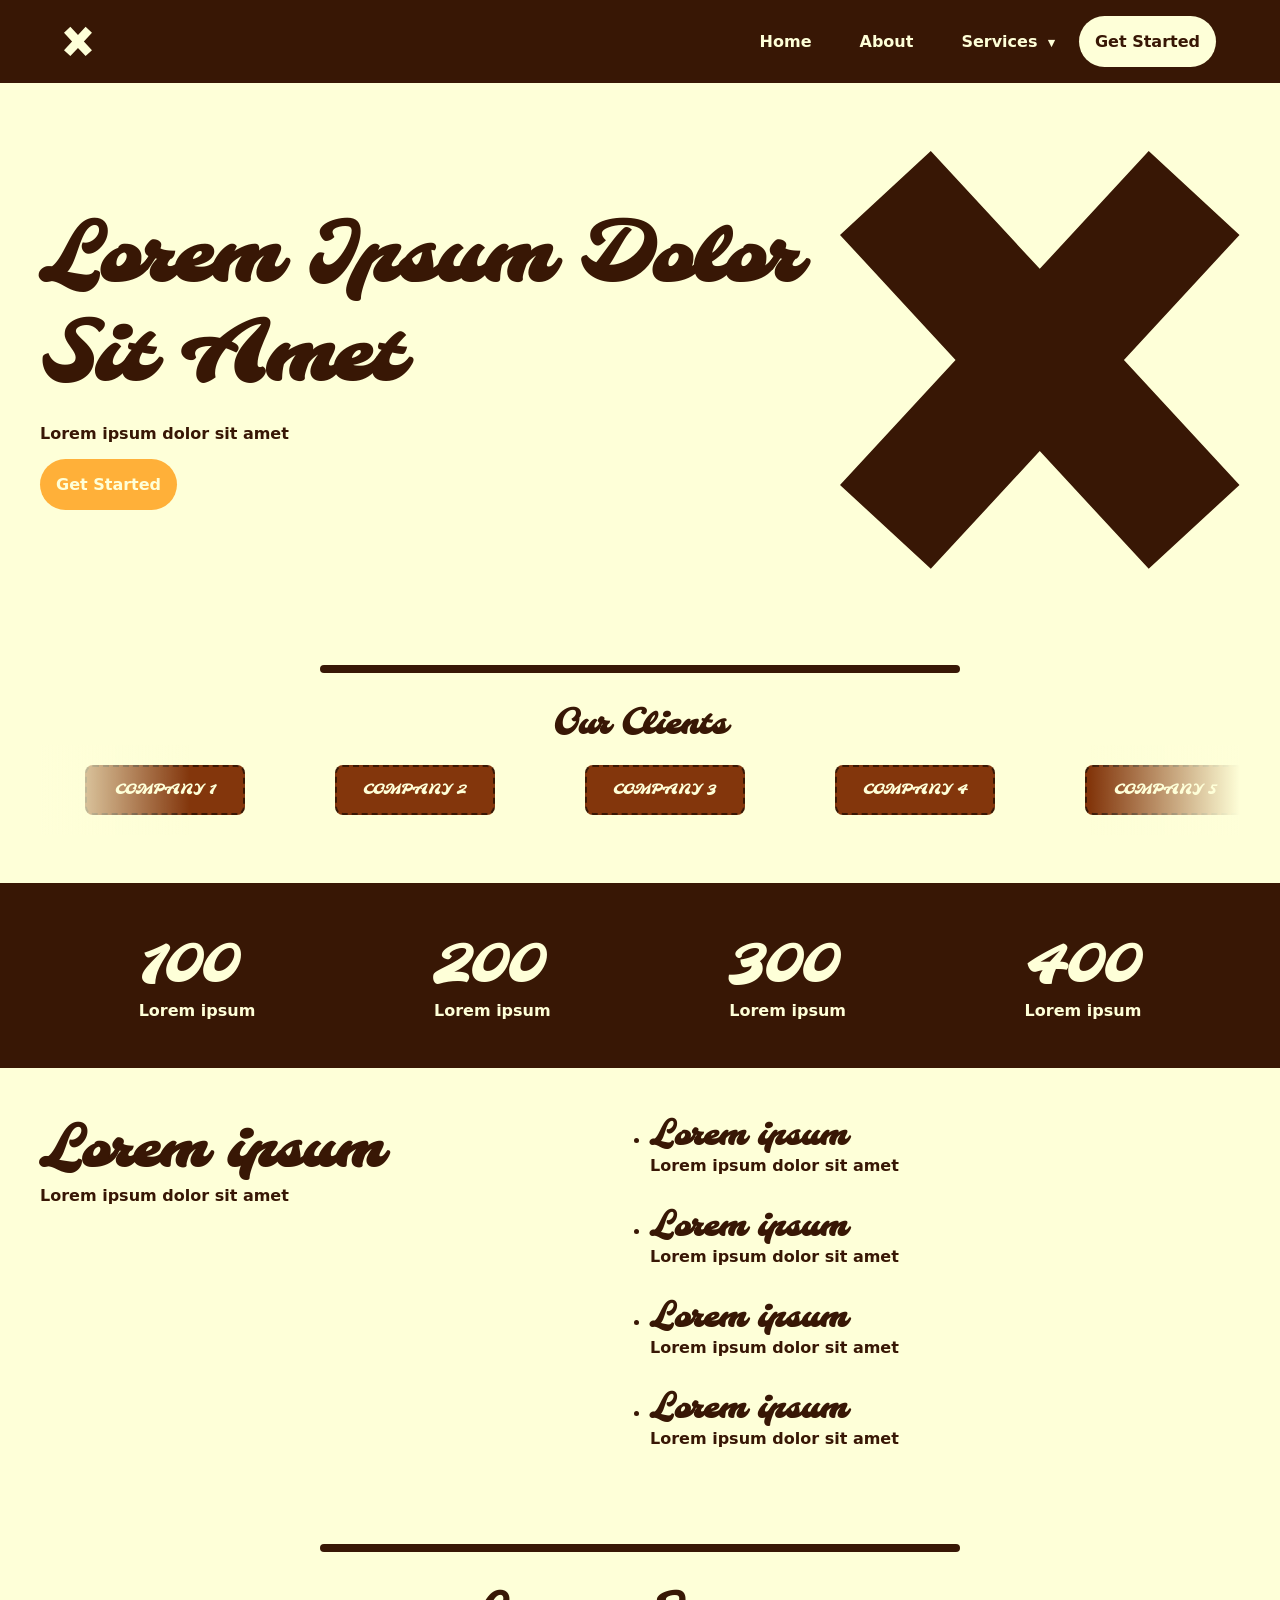
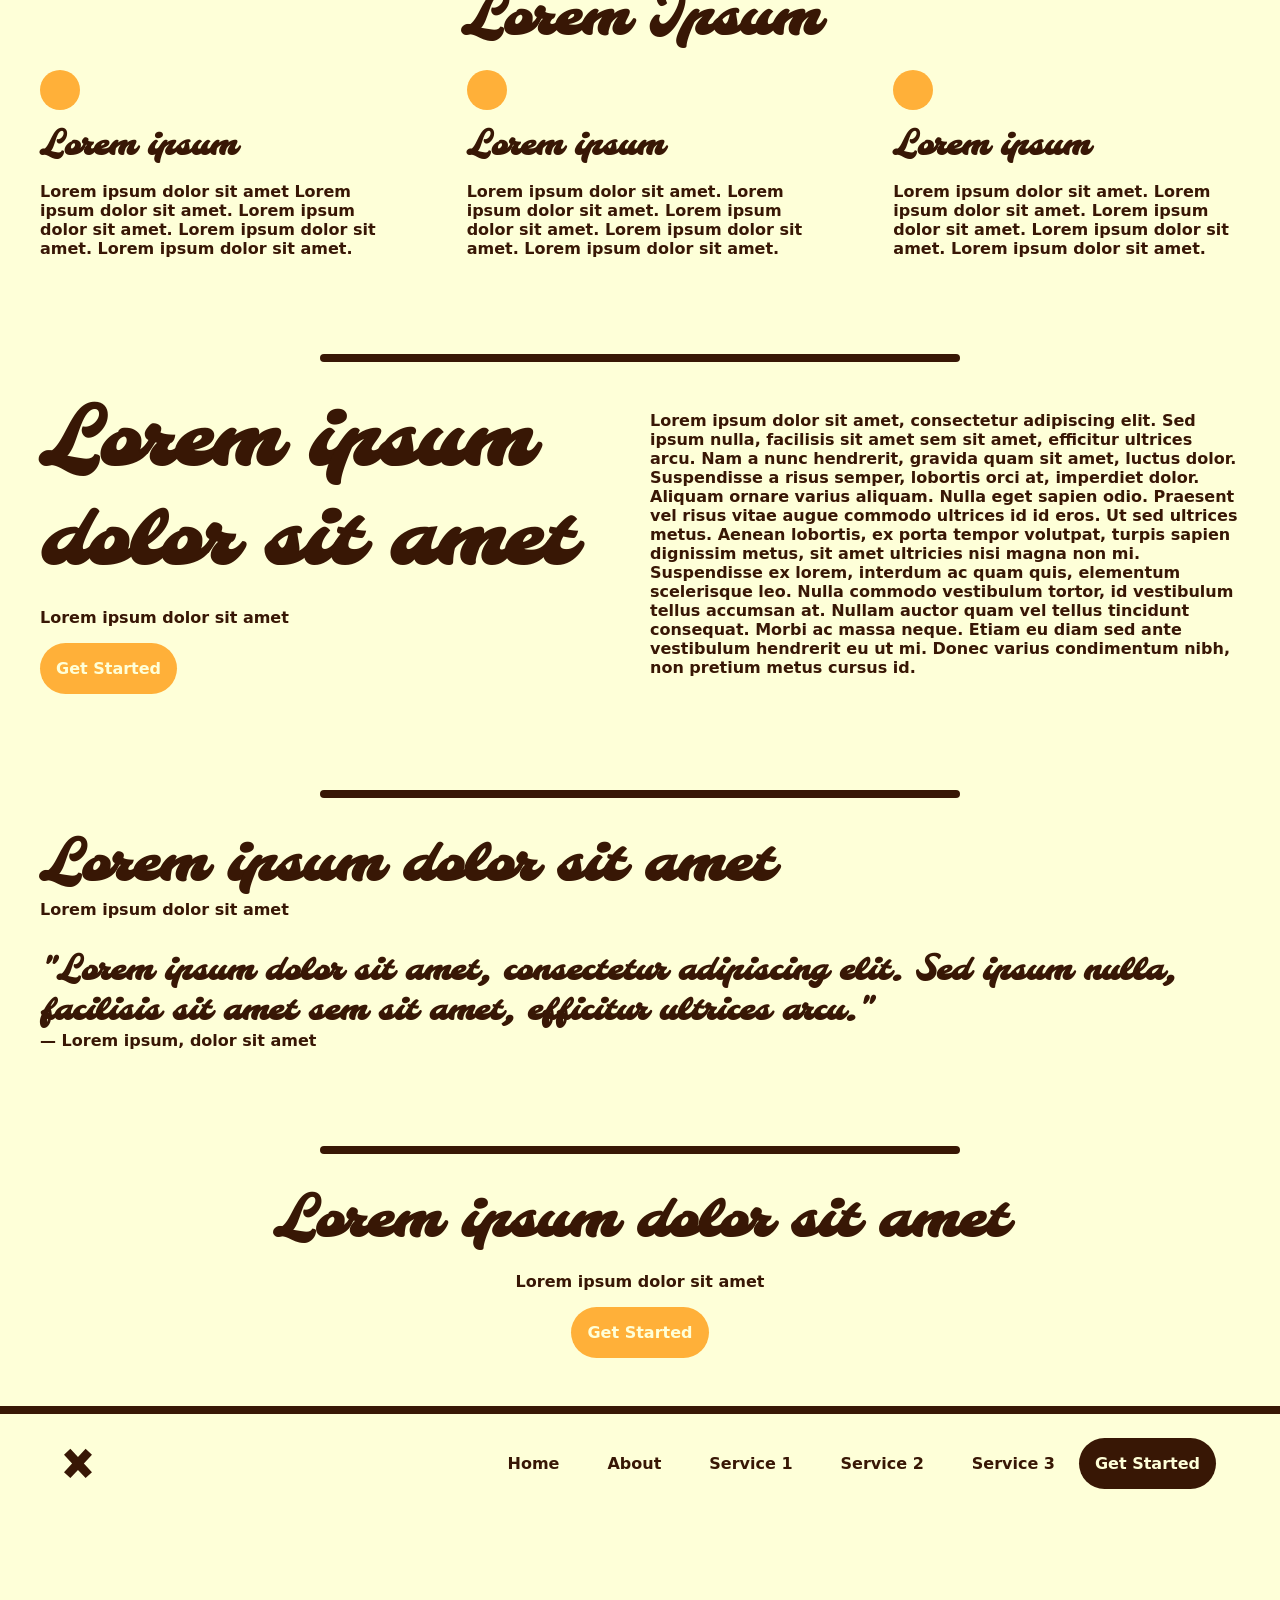
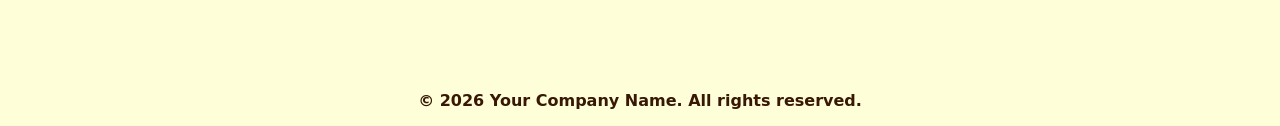
<file: index.html>
<!doctype html>
<html>
  <head>
    <meta charset="utf-8" />
    <meta http-equiv="X-UA-Compatible" content="IE=edge" />
    <title>Brand Template Page</title>
    <meta name="description" content="" />
    <meta name="viewport" content="width=device-width, initial-scale=1" />
    <link rel="stylesheet" href="./css/main.css" />
  </head>
  <body>
    <nav class="navbar">
  <div class="nav-content">
  
    <div class="logo">
      <a href="index.html">
      <svg width="28" height="auto" viewBox="0 0 537 561" fill="none" xmlns="http://www.w3.org/2000/svg" href="index.html">
        <path d="M536.332 112.685L381.198 280.495L536.328 448.302L414.434 560.986L268.166 402.765L121.898 560.986L0.00390625 448.302L155.133 280.495L0 112.685L121.894 0L268.166 158.226L414.438 0L536.332 112.685Z" fill="white"/>
      </svg></a>
    </div>

    <ul class="nav-links">
      
      <li><a href="#">Home</a></li>
      <li><a href="about.html">About</a></li>

      <li class="dropdown desktop-only">
        <a href="#" class="drop-btn">Services <span class="arrow">&#9662;</span></a>
        <ul class="dropdown-content">
          <li><a href="service1.html">Service 1</a></li>
              <li><a href="service2.html">Service 2</a></li>
              <li><a href="service3.html">Service 3</a></li>
            </ul>
          </li>
          <li class="mobile-only"><a href="service1.html">Service 1</a></li>
          <li class="mobile-only"><a href="service2.html">Service 2</a></li>
          <li class="mobile-only"><a href="service3.html">Service 3</a></li>

      <a class="button-links light-button" href="contact.html">Get Started</a>
    </ul>
  </div>

  <div class="hamburger" id="hamburger">
    <span></span>
    <span></span>
    <span></span>
  </div>
</nav>

    <section class="hero-banner">
      <div class="two-grid banner-grid">
        <div class="hero-content">
          <h1>Lorem Ipsum Dolor Sit Amet</h1>
          <p>Lorem ipsum dolor sit amet</p>
          <a class="button-links accent-button" href="contact.html">Get Started</a>
        </div>
        <div class="hero-content">
          <svg width="400" height="auto" viewBox="0 0 537 561" fill="none" xmlns="http://www.w3.org/2000/svg">
            <path d="M536.332 112.685L381.198 280.495L536.328 448.302L414.434 560.986L268.166 402.765L121.898 560.986L0.00390625 448.302L155.133 280.495L0 112.685L121.894 0L268.166 158.226L414.438 0L536.332 112.685Z" fill="currentColor"/>
          </svg>
        </div>
      </div>
    </section>

    <section>
      <hr class="rounded">
  
  <div class="center">
    <h3>Our Clients</h3>
  </div>
  
  <div class="carousel-container">
    
    <div class="carousel-track">
      <div class="slide"><div class="placeholder-logo">Company 1</div></div>
      <div class="slide"><div class="placeholder-logo">Company 2</div></div>
      <div class="slide"><div class="placeholder-logo">Company 3</div></div>
      <div class="slide"><div class="placeholder-logo">Company 4</div></div>
      <div class="slide"><div class="placeholder-logo">Company 5</div></div>
      <div class="slide"><div class="placeholder-logo">Company 6</div></div>
      
      <div class="slide"><div class="placeholder-logo">Company 1</div></div>
      <div class="slide"><div class="placeholder-logo">Company 2</div></div>
      <div class="slide"><div class="placeholder-logo">Company 3</div></div>
      <div class="slide"><div class="placeholder-logo">Company 4</div></div>
      <div class="slide"><div class="placeholder-logo">Company 5</div></div>
      <div class="slide"><div class="placeholder-logo">Company 6</div></div>

      <div class="slide"><div class="placeholder-logo">Company 1</div></div>
      <div class="slide"><div class="placeholder-logo">Company 2</div></div>
      <div class="slide"><div class="placeholder-logo">Company 3</div></div>
      <div class="slide"><div class="placeholder-logo">Company 4</div></div>
      <div class="slide"><div class="placeholder-logo">Company 5</div></div>
      <div class="slide"><div class="placeholder-logo">Company 6</div></div>
    </div>
  </div>

</section>

<section class="dark-section">

  <div class="center-figures">
    <div class="vertical-figure">
      <h2>100</h2>
      <p>Lorem ipsum</p>
    </div>

    <div class="vertical-figure">
      <h2>200</h2>
      <p>Lorem ipsum</p>
    </div>

    <div class="vertical-figure">
      <h2>300</h2>
      <p>Lorem ipsum</p>
    </div>

    <div class="vertical-figure">
      <h2>400</h2>
      <p>Lorem ipsum</p>
    </div>

  </div>
  </section>
  <section>
  <div class="container">
    <div class="two-grid">
      <div class="left-sticky">
        <h2>Lorem ipsum</h2>
        <p>Lorem ipsum dolor sit amet</p>
    </div>
    <div>
      <ul class="vertical-list">
          <li>
            <h3>Lorem ipsum</h3>
            <p>Lorem ipsum dolor sit amet</p>
          </li>
          <li>
            <h3>Lorem ipsum</h3>
            <p>Lorem ipsum dolor sit amet</p>
          </li>
          <li>
            <h3>Lorem ipsum</h3>
            <p>Lorem ipsum dolor sit amet</p>
          </li>
          <li>
            <h3>Lorem ipsum</h3>
            <p>Lorem ipsum dolor sit amet</p>
          </li>
      </ul>
    </div>
    </div>
  </div>
</section>

<section>
  <hr class="rounded">
  <div class="center">
    <h2>Lorem Ipsum</h2>
    
   <div class="three-grid">
    <div class="cell">
      <svg xmlns="http://www.w3.org/2000/svg" width="40" height="40" viewBox="0 0 20 20">
        <circle cx="10" cy="10" r="10" fill="var(--main-color)" />
      </svg>
      <h3>Lorem ipsum</h3>
      <p>Lorem ipsum dolor sit amet Lorem ipsum dolor sit amet. Lorem ipsum dolor sit amet. Lorem ipsum dolor sit amet. Lorem ipsum dolor sit amet.</p>

    </div>
    <div class="cell">
      <svg xmlns="http://www.w3.org/2000/svg" width="40" height="40" viewBox="0 0 20 20">
        <circle cx="10" cy="10" r="10" fill="var(--main-color)" />
      </svg>
      <h3>Lorem ipsum</h3>
      <p>Lorem ipsum dolor sit amet. Lorem ipsum dolor sit amet. Lorem ipsum dolor sit amet. Lorem ipsum dolor sit amet. Lorem ipsum dolor sit amet.</p>

    </div>
    <div class="cell">
      <svg xmlns="http://www.w3.org/2000/svg" width="40" height="40" viewBox="0 0 20 20">
        <circle cx="10" cy="10" r="10" fill="var(--main-color)" />
      </svg>
      <h3>Lorem ipsum</h3>
      <p>Lorem ipsum dolor sit amet. Lorem ipsum dolor sit amet. Lorem ipsum dolor sit amet. Lorem ipsum dolor sit amet. Lorem ipsum dolor sit amet.</p>
      
    </div>
    
   </div>
  </div>
</section>
<section>
  <hr class="rounded">

  <div class="container">
    <div class="two-grid">
    <div class="cell">
      <h1>Lorem ipsum dolor sit amet</h1>
      <p>Lorem ipsum dolor sit amet</p>
          <a class="button-links accent-button button-spacing" href="contact.html">Get Started</a>
    </div>
    <div class="cell align-center">
      <p>Lorem ipsum dolor sit amet, consectetur adipiscing elit. Sed ipsum nulla, facilisis sit amet sem sit amet, efficitur ultrices arcu. Nam a nunc hendrerit, gravida quam sit amet, luctus dolor. Suspendisse a risus semper, lobortis orci at, imperdiet dolor. Aliquam ornare varius aliquam. Nulla eget sapien odio. Praesent vel risus vitae augue commodo ultrices id id eros. Ut sed ultrices metus. Aenean lobortis, ex porta tempor volutpat, turpis sapien dignissim metus, sit amet ultricies nisi magna non mi. Suspendisse ex lorem, interdum ac quam quis, elementum scelerisque leo. Nulla commodo vestibulum tortor, id vestibulum tellus accumsan at. Nullam auctor quam vel tellus tincidunt consequat. Morbi ac massa neque. Etiam eu diam sed ante vestibulum hendrerit eu ut mi. Donec varius condimentum nibh, non pretium metus cursus id.</p>
    </div>
  </div>
</section>

<section>
  <hr class="rounded">
  
  <div class="container">
    <div class="container-content-left">
    <h2>Lorem ipsum dolor sit amet</h2>
    <p>Lorem ipsum dolor sit amet</p>
    <div class="testimony-div">
    <h3>"Lorem ipsum dolor sit amet, consectetur adipiscing elit. Sed ipsum nulla, facilisis sit amet sem sit amet, efficitur ultrices arcu."</h3>
    <p>— Lorem ipsum, dolor sit amet</p>
  </div>
    </div>
  </div>
</section>

<section>
  <hr class="rounded">
  
  <div class="center">

    <h2 >Lorem ipsum dolor sit amet</h2>
    <p class="centerd-content">Lorem ipsum dolor sit amet</p>
    <a class="button-links accent-button centerd-content" href="contact.html">Get Started</a>
    
  </div>
</section>


<footer class="light-footer">
  <div class="nav-content footer-content">
      
      <div class="logo">
        <a href="index.html">
        <svg width="28" height="auto" viewBox="0 0 537 561" fill="none" xmlns="http://www.w3.org/2000/svg">
          <path class="logo-path" d="M536.332 112.685L381.198 280.495L536.328 448.302L414.434 560.986L268.166 402.765L121.898 560.986L0.00390625 448.302L155.133 280.495L0 112.685L121.894 0L268.166 158.226L414.438 0L536.332 112.685Z" fill="white"/>
        </svg>
      </a>
      </div>
  <ul class="nav-links">
        <li><a href="index.html">Home</a></li>
        <li><a href="about.html">About</a></li>
        <li><a href="service1.html">Service 1</a></li>
        <li><a href="service2.html">Service 2</a></li>
        <li><a href="service3.html">Service 3</a></li>
        

        
        <a class="button-links dark-button" href="contact.html">Get Started</a>
      </ul>
    </div>
    <div class="container">

     <p class="copyright">&copy; 2026 Your Company Name. All rights reserved.</p></div>
</footer>

    <script src="./js/index.js" async defer></script>
  </body>
</html>
</file>
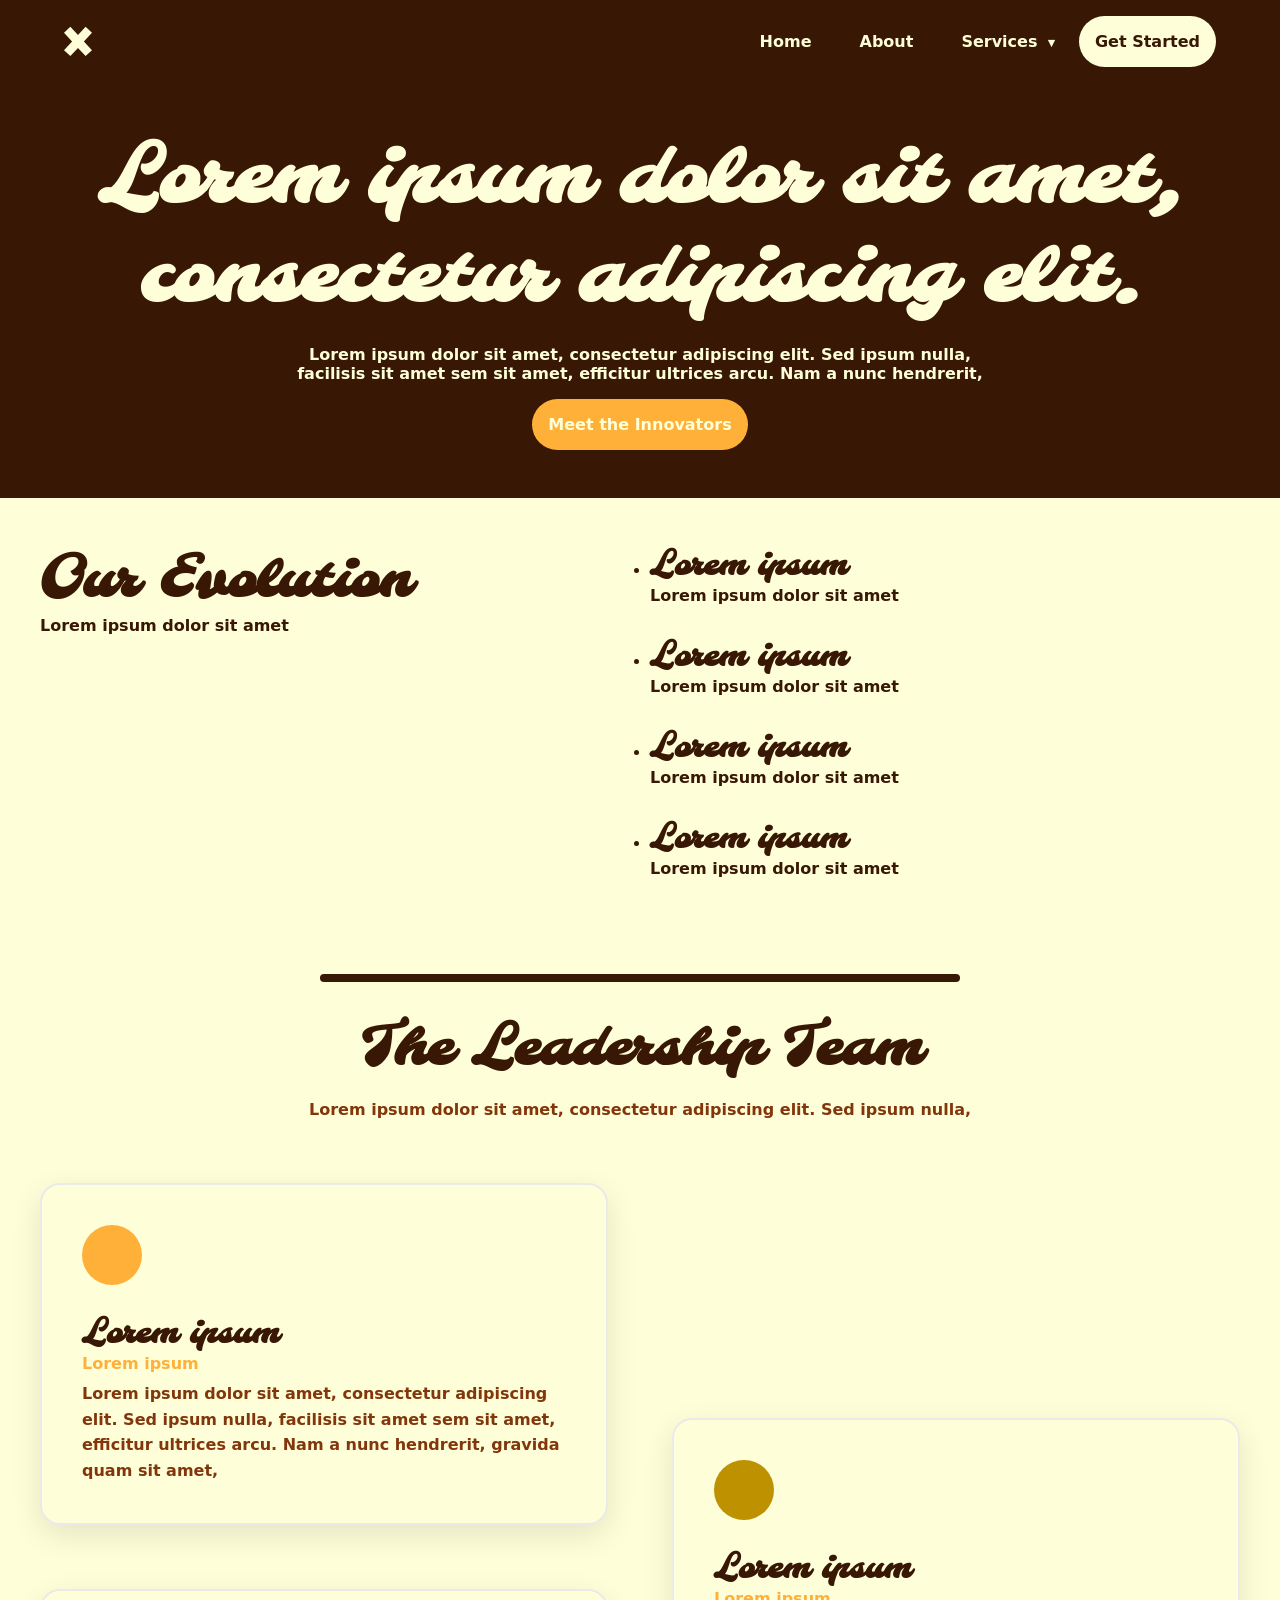
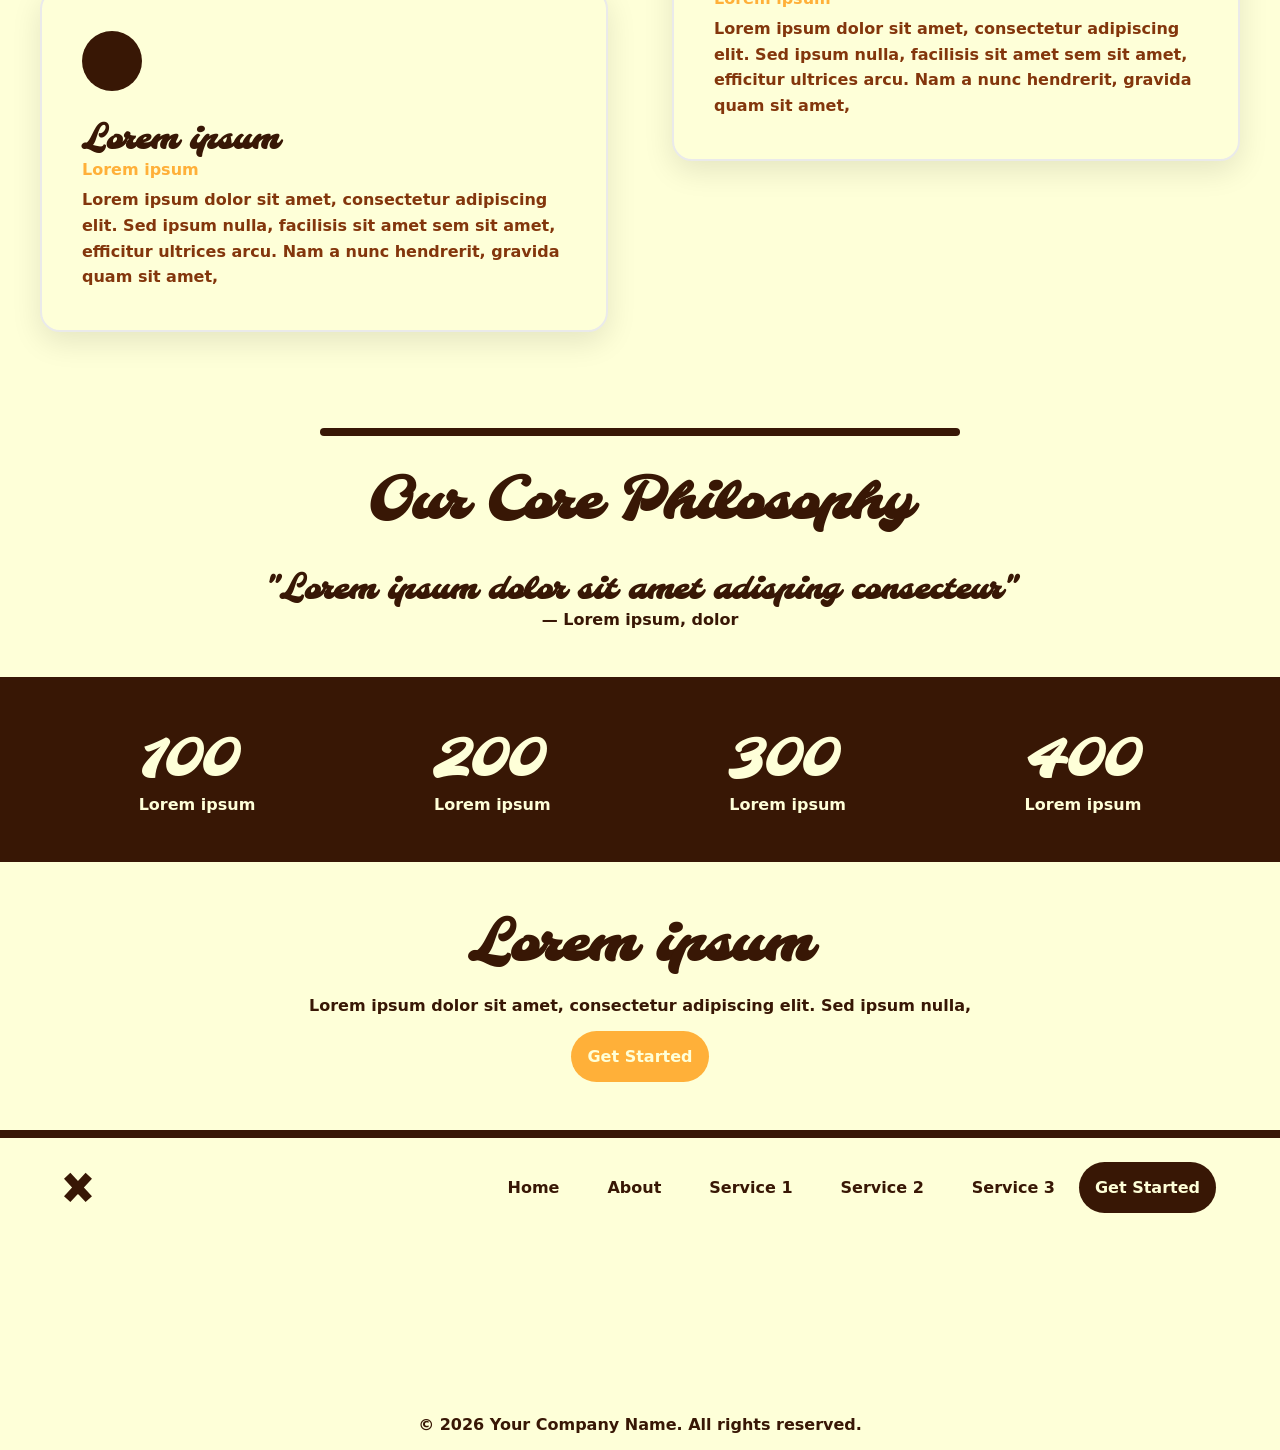
<file: about.html>
<!doctype html>
<html>
  <head>
    <meta charset="utf-8" />
    <meta http-equiv="X-UA-Compatible" content="IE=edge" />
    <title>Our Story | Brand Template Page</title>
    <meta name="description" content="Learn about our journey, meet our leadership team, and discover the values driving our innovation." />
    <meta name="viewport" content="width=device-width, initial-scale=1" />
    <link rel="stylesheet" href="./css/main.css" />
  </head>
  <body>
    <nav class="navbar">
      <div class="nav-content">
        <div class="logo">
            <a href="index.html">
          <svg width="28" height="auto" viewBox="0 0 537 561" fill="none" xmlns="http://www.w3.org/2000/svg">
            <path d="M536.332 112.685L381.198 280.495L536.328 448.302L414.434 560.986L268.166 402.765L121.898 560.986L0.00390625 448.302L155.133 280.495L0 112.685L121.894 0L268.166 158.226L414.438 0L536.332 112.685Z" fill="white"/>
          </svg></a>
        </div>

        <ul class="nav-links">
          <li><a href="index.html">Home</a></li>
          <li><a href="about.html">About</a></li>
          <li class="dropdown desktop-only">
            <a href="#" class="drop-btn">Services <span class="arrow">&#9662;</span></a>
            <ul class="dropdown-content">
              <li><a href="service1.html">Service 1</a></li>
              <li><a href="service2.html">Service 2</a></li>
              <li><a href="service3.html">Service 3</a></li>
            </ul>
          </li>
          <li class="mobile-only"><a href="service1.html">Service 1</a></li>
          <li class="mobile-only"><a href="service2.html">Service 2</a></li>
          <li class="mobile-only"><a href="service3.html">Service 3</a></li>
          <a class="button-links light-button" href="contact.html">Get Started</a>
        </ul>
      </div>

      <div class="hamburger" id="hamburger">
        <span></span>
        <span></span>
        <span></span>
      </div>
    </nav>

    <section class="about-hero-center dark-section">
      <div class="container">
        <div class="center about-center">
          <h1>Lorem ipsum dolor sit amet, consectetur adipiscing elit.</h1>
          <p>Lorem ipsum dolor sit amet, consectetur adipiscing elit. Sed ipsum nulla, facilisis sit amet sem sit amet, efficitur ultrices arcu. Nam a nunc hendrerit,</p>
          <a class="button-links accent-button white-button-hover" href="#leadership">Meet the Innovators</a>
        </div>
      </div>
    </section>

    <section>
  <div class="container">
    <div class="two-grid">
      <div class="left-sticky">
        <h2>Our Evolution</h2>
        <p>Lorem ipsum dolor sit amet</p>
    </div>
    <div>
      <ul class="vertical-list">
          <li>
            <h3>Lorem ipsum</h3>
            <p>Lorem ipsum dolor sit amet</p>
          </li>
          <li>
            <h3>Lorem ipsum</h3>
            <p>Lorem ipsum dolor sit amet</p>
          </li>
          <li>
            <h3>Lorem ipsum</h3>
            <p>Lorem ipsum dolor sit amet</p>
          </li>
          <li>
            <h3>Lorem ipsum</h3>
            <p>Lorem ipsum dolor sit amet</p>
          </li>
      </ul>
    </div>
    </div>
  </div>
</section>

    <section id="leadership" >
        <hr class="rounded">
      <div class="center" style="margin-bottom: 4rem;">
        <h2 style="color: var(--neutral-dark);">The Leadership Team</h2>
        <p style="color: var(--neutral-mid);">Lorem ipsum dolor sit amet, consectetur adipiscing elit. Sed ipsum nulla,</p>
      </div>

      <div class="container">
        <div class="team-grid-asymmetric">
          <div class="left-col">
            <div class="leader-card">
              <svg xmlns="http://www.w3.org/2000/svg" width="60" height="60" viewBox="0 0 20 20" style="margin-bottom: 1.5rem;">
                <circle cx="10" cy="10" r="10" fill="var(--main-color)" />
              </svg>
              <h3>Lorem ipsum</h3>
              <p class="leader-title">Lorem ipsum</p>
              <p class="leader-bio">Lorem ipsum dolor sit amet, consectetur adipiscing elit. Sed ipsum nulla, facilisis sit amet sem sit amet, efficitur ultrices arcu. Nam a nunc hendrerit, gravida quam sit amet,</p>
            </div>
            <div class="leader-card">
              <svg xmlns="http://www.w3.org/2000/svg" width="60" height="60" viewBox="0 0 20 20" style="margin-bottom: 1.5rem;">
                <circle cx="10" cy="10" r="10" fill="var(--neutral-dark)" />
              </svg>
              <h3>Lorem ipsum</h3>
              <p class="leader-title">Lorem ipsum</p>
              <p class="leader-bio">Lorem ipsum dolor sit amet, consectetur adipiscing elit. Sed ipsum nulla, facilisis sit amet sem sit amet, efficitur ultrices arcu. Nam a nunc hendrerit, gravida quam sit amet,</p>
            </div>
          </div>
          <div class="right-col">
            <div class="leader-card">
              <svg xmlns="http://www.w3.org/2000/svg" width="60" height="60" viewBox="0 0 20 20" style="margin-bottom: 1.5rem;">
                <circle cx="10" cy="10" r="10" fill="var(--secondary-color)" />
              </svg>
              <h3>Lorem ipsum</h3>
              <p class="leader-title">Lorem ipsum</p>
              <p class="leader-bio">Lorem ipsum dolor sit amet, consectetur adipiscing elit. Sed ipsum nulla, facilisis sit amet sem sit amet, efficitur ultrices arcu. Nam a nunc hendrerit, gravida quam sit amet,</p>
            </div>
          </div>
        </div>
      </div>
    </section>

    

    <section>
      <hr class="rounded">
      <div class="container">
        <div class="center" style="max-width: 900px; text-align: center;">
          <h2>Our Core Philosophy</h2>
          <div class="testimony-div about-testimony">
            <h3>"Lorem ipsum dolor sit amet adisping consecteur"</h3>
            <p>— Lorem ipsum, dolor</p>
          </div>
        </div>
      </div>
      
    </section>

    <section class="dark-section">
      <div class="center-figures">
        <div class="vertical-figure">
          <h2>100</h2>
          <p>Lorem ipsum</p>
        </div>
        <div class="vertical-figure">
          <h2>200</h2>
          <p>Lorem ipsum</p>
        </div>
        <div class="vertical-figure">
          <h2>300</h2>
          <p>Lorem ipsum</p>
        </div>
        <div class="vertical-figure">
          <h2>400</h2>
          <p>Lorem ipsum</p>
        </div>
      </div>
    </section>

    <section>
      <div class="center">
        <h2>Lorem ipsum</h2>
        <p class="centerd-content">Lorem ipsum dolor sit amet, consectetur adipiscing elit. Sed ipsum nulla,</p>
        <a class="button-links accent-button centerd-content" href="contact.html">Get Started</a>
      </div>
    </section>

    <footer class="light-footer">
      <div class="nav-content footer-content">
        <div class="logo">
            <a href="index.html">
          <svg width="28" height="auto" viewBox="0 0 537 561" fill="none" xmlns="http://www.w3.org/2000/svg">
            <path class="logo-path" d="M536.332 112.685L381.198 280.495L536.328 448.302L414.434 560.986L268.166 402.765L121.898 560.986L0.00390625 448.302L155.133 280.495L0 112.685L121.894 0L268.166 158.226L414.438 0L536.332 112.685Z" fill="white"/>
          </svg>
        </a>
        </div>
        <ul class="nav-links">
          <li><a href="index.html">Home</a></li>
          <li><a href="about.html">About</a></li>
          <li><a href="service1.html">Service 1</a></li>
          <li><a href="service2.html">Service 2</a></li>
          <li><a href="service3.html">Service 3</a></li>
          <a class="button-links dark-button" href="contact.html">Get Started</a>
        </ul>
      </div>
      <div class="container">
        <p class="copyright">&copy; 2026 Your Company Name. All rights reserved.</p>
      </div>
    </footer>

    <script src="./js/index.js" async defer></script>
  </body>
</html>
</file>
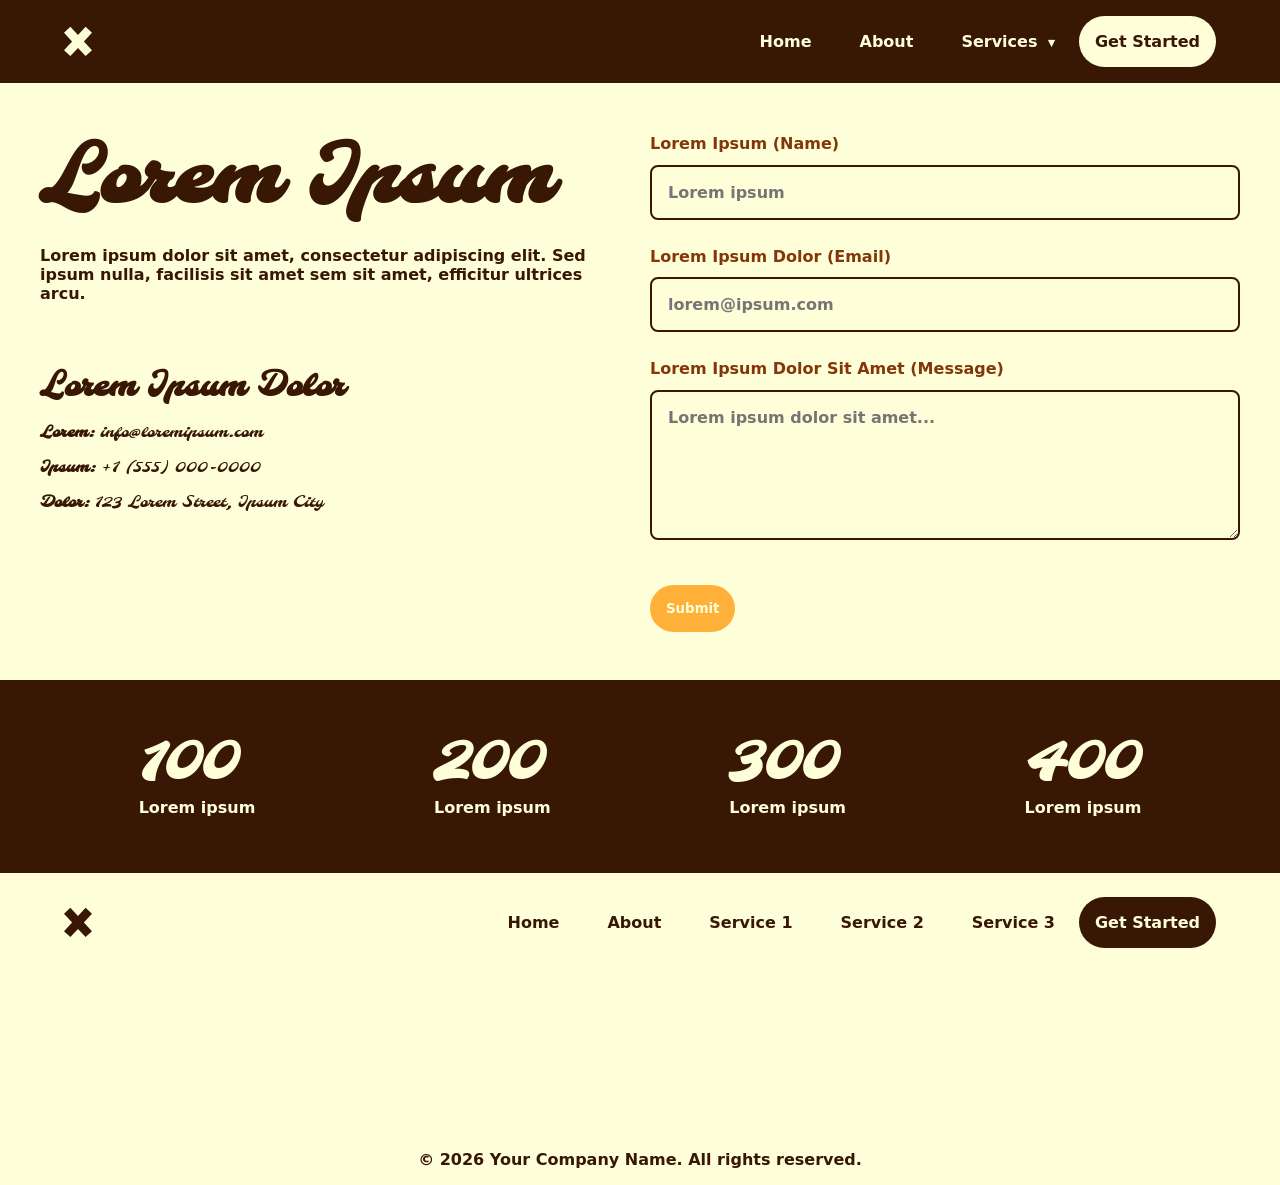
<file: contact.html>
<!doctype html>
<html>
  <head>
    <meta charset="utf-8" />
    <meta http-equiv="X-UA-Compatible" content="IE=edge" />
    <title>Get Started | Brand Template Page</title>
    <meta name="description" content="Lorem ipsum dolor sit amet." />
    <meta name="viewport" content="width=device-width, initial-scale=1" />
    <link rel="stylesheet" href="./css/main.css" />
  </head>
  <body>
    <!-- Navbar (Global Framework Continuity) -->
    <nav class="navbar">
      <div class="nav-content">
        <div class="logo">
          <a href="index.html">
          <svg width="28" height="auto" viewBox="0 0 537 561" fill="none" xmlns="http://www.w3.org/2000/svg">
            <path d="M536.332 112.685L381.198 280.495L536.328 448.302L414.434 560.986L268.166 402.765L121.898 560.986L0.00390625 448.302L155.133 280.495L0 112.685L121.894 0L268.166 158.226L414.438 0L536.332 112.685Z" fill="white"/>
          </svg>
        </a>
        </div>

        <ul class="nav-links">
          <li><a href="index.html">Home</a></li>
          <li><a href="about.html">About</a></li>
          <li class="dropdown desktop-only">
            <a href="#" class="drop-btn">Services <span class="arrow">&#9662;</span></a>
            <ul class="dropdown-content">
              <li><a href="service1.html">Service 1</a></li>
              <li><a href="service2.html">Service 2</a></li>
              <li><a href="service3.html">Service 3</a></li>
            </ul>
          </li>
          <li class="mobile-only"><a href="service1.html">Service 1</a></li>
          <li class="mobile-only"><a href="service2.html">Service 2</a></li>
          <li class="mobile-only"><a href="service3.html">Service 3</a></li>
          <a class="button-links light-button" href="contact.html">Get Started</a>
        </ul>
      </div>
      <div class="hamburger" id="hamburger">
        <span></span><span></span><span></span>
      </div>
    </nav>

    <!-- SECTION 1: Asymmetric Contact Layout Grid -->
    <section>
      <div class="container">
        <div class="two-grid">
          
          <!-- Left Column: Contact Text Info -->
          <div class="cell">
            <h1>Lorem Ipsum</h1>
            <p>Lorem ipsum dolor sit amet, consectetur adipiscing elit. Sed ipsum nulla, facilisis sit amet sem sit amet, efficitur ultrices arcu.</p>
            
            <div class="testimony-div" style="margin-top: 3rem;">
              <h3>Lorem Ipsum Dolor</h3>
              <ul class="vertical-list" style="gap: 1rem; margin-top: 1rem; list-style: none;">
                <li><strong>Lorem:</strong> info@loremipsum.com</li>
                <li><strong>Ipsum:</strong> +1 (555) 000-0000</li>
                <li><strong>Dolor:</strong> 123 Lorem Street, Ipsum City</li>
              </ul>
            </div>
          </div>

          <!-- Right Column: Live Web3Forms Contact Form -->
          <div class="cell">
            <form action="https://api.web3forms.com/submit" method="POST" class="vertical-list">
              
              <!-- Web3Forms Config Key -->
              <input type="hidden" name="access_key" value="ac2672f2-ed4f-42f2-866c-7c4f51dc1e1a">
              
              <!-- Optional: Customizes the email subject line your client sees -->
              <input type="hidden" name="subject" value="New Submission from Brand Template Website">

              <li>
                <label for="name">Lorem Ipsum (Name)</label>
                <input type="text" id="name" name="name" placeholder="Lorem ipsum" required />
              </li>
              
              <li>
                <label for="email">Lorem Ipsum Dolor (Email)</label>
                <input type="email" id="email" name="email" placeholder="lorem@ipsum.com" required />
              </li>
              
              <li>
                <label for="message">Lorem Ipsum Dolor Sit Amet (Message)</label>
                <textarea id="message" name="message" placeholder="Lorem ipsum dolor sit amet..." required></textarea>
              </li>

              <li style="margin-top: 1rem;">
                <button type="submit" class="button-links accent-button" style="cursor: pointer; width: auto; display: inline-block;">Submit</button>
              </li>
            </form>
          </div>

        </div>
      </div>
    </section>

    <!-- SECTION 2: Structural Metrics -->
    <section class="dark-section">
      <div class="center-figures">
        <div class="vertical-figure">
          <h2>100</h2>
          <p>Lorem ipsum</p>
        </div>
        <div class="vertical-figure">
          <h2>200</h2>
          <p>Lorem ipsum</p>
        </div>
        <div class="vertical-figure">
          <h2>300</h2>
          <p>Lorem ipsum</p>
        </div>
        <div class="vertical-figure">
          <h2>400</h2>
          <p>Lorem ipsum</p>
        </div>
      </div>
    </section>

    <!-- Footer (Global Structural Alignment) -->
    <footer class="light-footer">
      <div class="nav-content footer-content">
        <div class="logo">
          <svg width="28" height="auto" viewBox="0 0 537 561" fill="none" xmlns="http://www.w3.org/2000/svg">
            <path class="logo-path" d="M536.332 112.685L381.198 280.495L536.328 448.302L414.434 560.986L268.166 402.765L121.898 560.986L0.00390625 448.302L155.133 280.495L0 112.685L121.894 0L268.166 158.226L414.438 0L536.332 112.685Z" fill="white"/>
          </svg>
        </div>
        <ul class="nav-links">
          <li><a href="index.html">Home</a></li>
          <li><a href="about.html">About</a></li>
          <li><a href="service1.html">Service 1</a></li>
          <li><a href="service2.html">Service 2</a></li>
          <li><a href="service3.html">Service 3</a></li>
          <a class="button-links dark-button" href="contact.html">Get Started</a>
        </ul>
      </div>
      <div class="container">
        <p class="copyright">&copy; 2026 Your Company Name. All rights reserved.</p>
      </div>
    </footer>

    <script src="./js/index.js" async defer></script>
  </body>
</html>
</file>
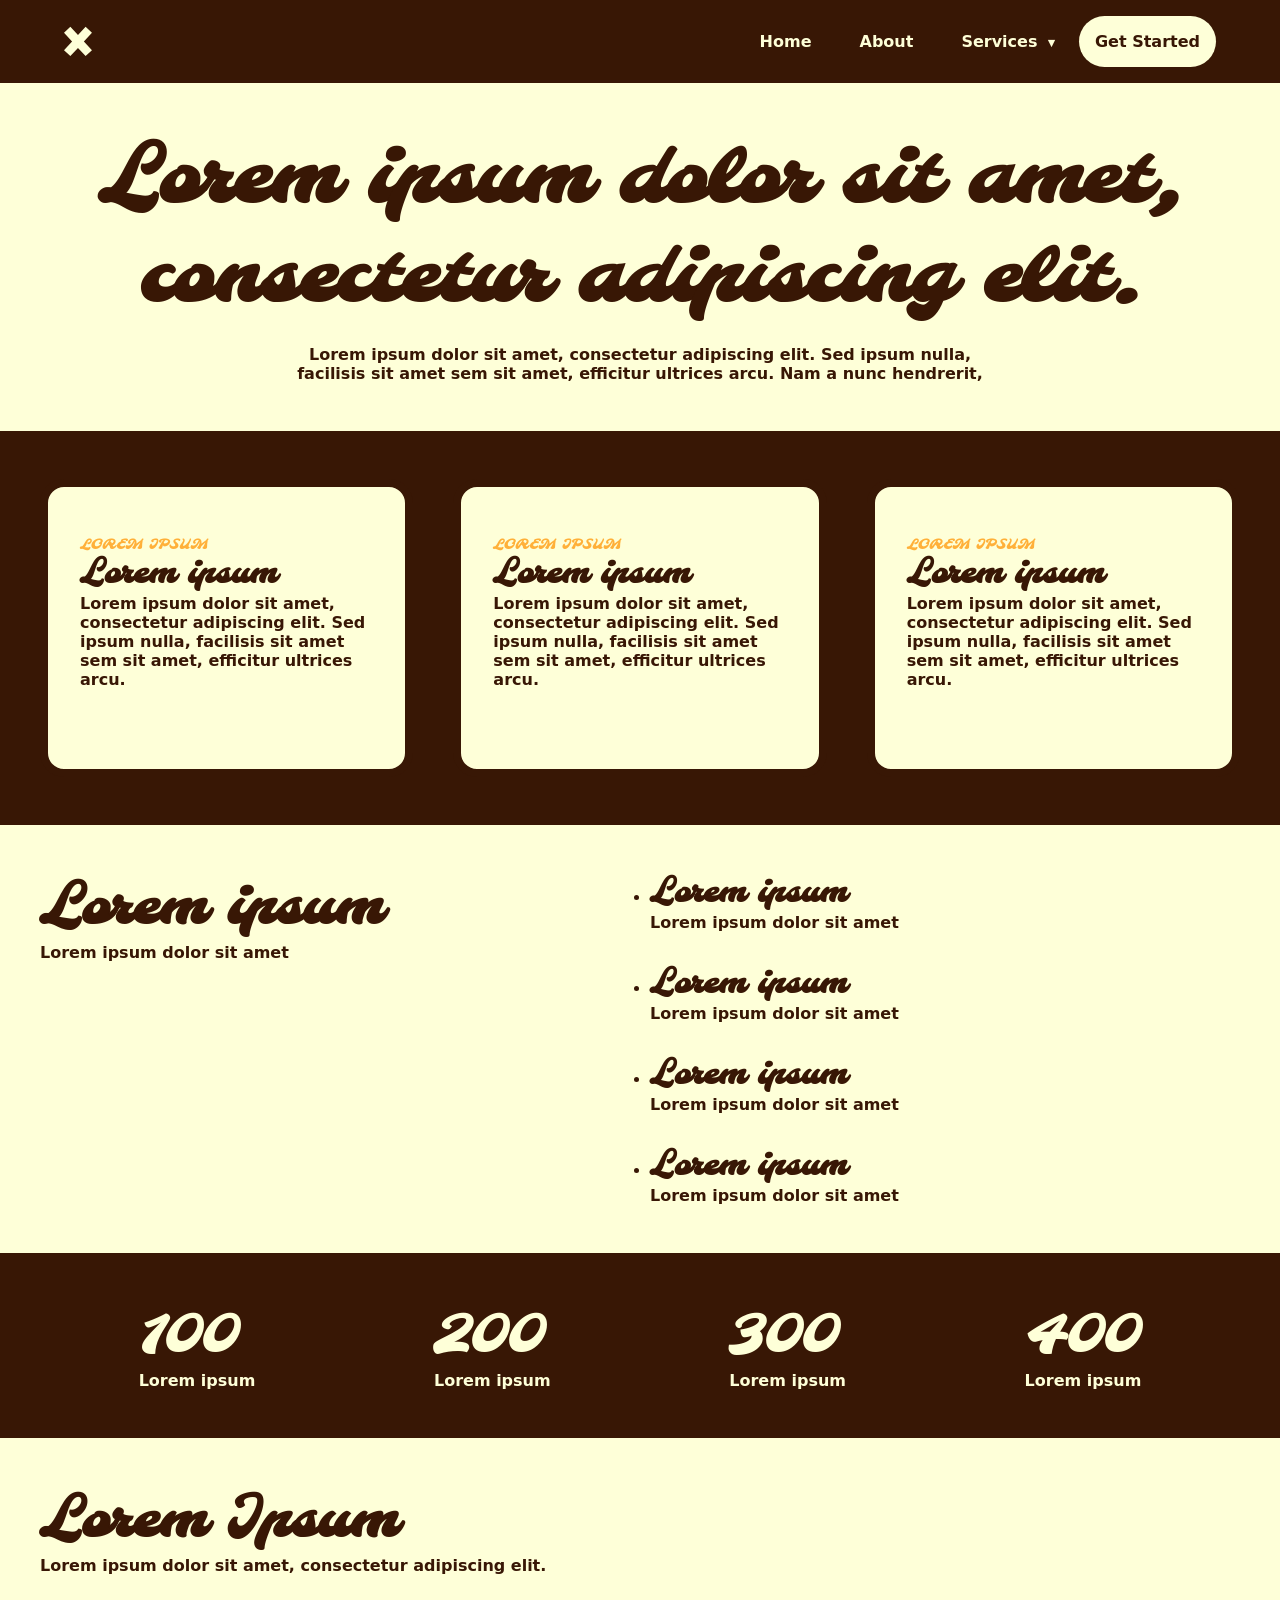
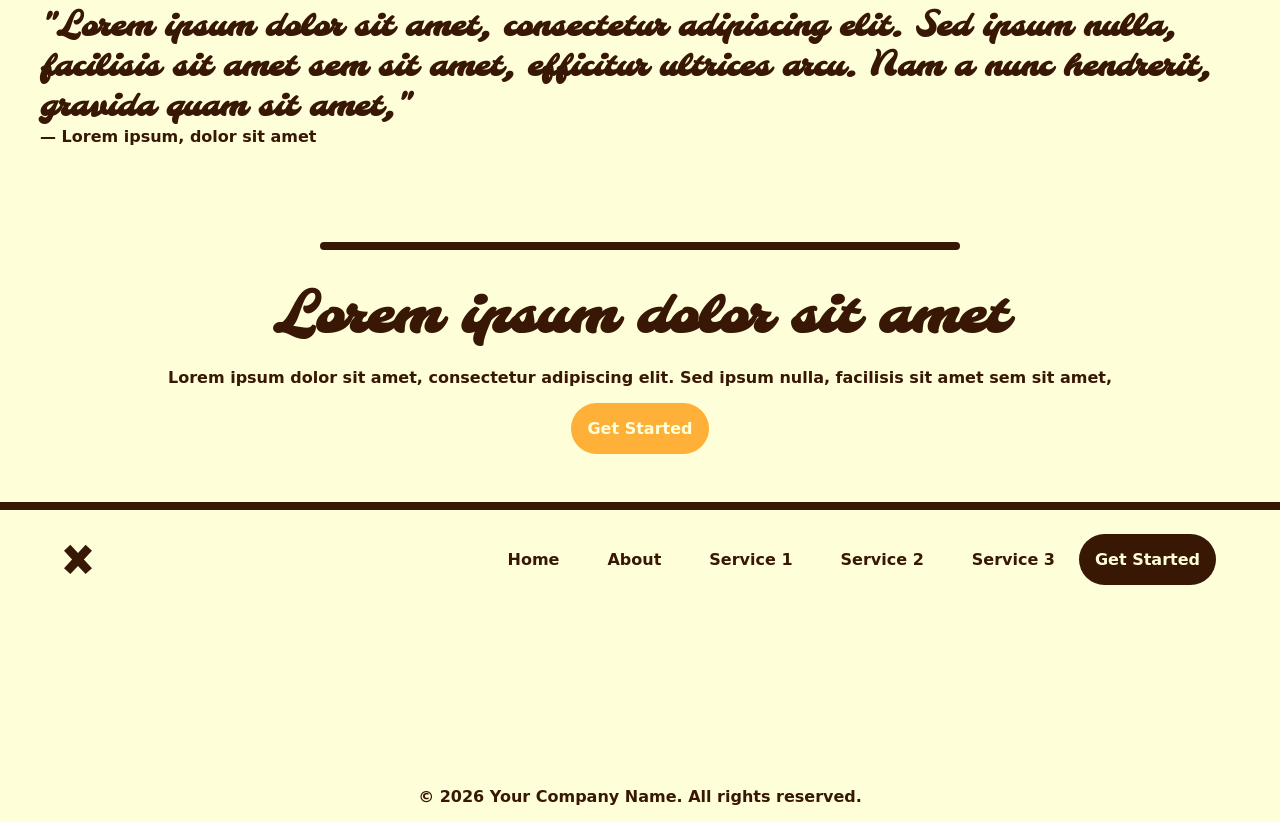
<file: service1.html>
<!doctype html>
<html>
  <head>
    <meta charset="utf-8" />
    <meta http-equiv="X-UA-Compatible" content="IE=edge" />
    <title>Our Services | Brand Template Page</title>
    <meta name="description" content="Explore our specialized services solutions designed to drive growth, streamline operations, and scale your business." />
    <meta name="viewport" content="width=device-width, initial-scale=1" />
    <link rel="stylesheet" href="./css/main.css" />
    <style>
      
    </style>
  </head>
  <body>
    <nav class="navbar">
      <div class="nav-content">
        <div class="logo">
          <a href="index.html">
            <svg width="28" height="auto" viewBox="0 0 537 561" fill="none" xmlns="http://www.w3.org/2000/svg">
              <path d="M536.332 112.685L381.198 280.495L536.328 448.302L414.434 560.986L268.166 402.765L121.898 560.986L0.00390625 448.302L155.133 280.495L0 112.685L121.894 0L268.166 158.226L414.438 0L536.332 112.685Z" fill="white"/>
            </svg>
          </a>
        </div>

        <ul class="nav-links">
          <li><a href="index.html">Home</a></li>
          <li><a href="about.html">About</a></li>
          <li class="dropdown desktop-only">
            <a href="#" class="drop-btn">Services <span class="arrow">&#9662;</span></a>
            <ul class="dropdown-content">
              <li><a href="service1.html">Service 1</a></li>
              <li><a href="service2.html">Service 2</a></li>
              <li><a href="service3.html">Service 3</a></li>
            </ul>
          </li>
          <li class="mobile-only"><a href="service1.html">Service 1</a></li>
          <li class="mobile-only"><a href="service2.html">Service 2</a></li>
          <li class="mobile-only"><a href="service3.html">Service 3</a></li>
          <a class="button-links light-button" href="contact.html">Get Started</a>
        </ul>
      </div>

      <div class="hamburger" id="hamburger">
        <span></span>
        <span></span>
        <span></span>
      </div>
    </nav>

    <section class="about-hero-center">
      <div class="container">
        <div class="center about-center">
          <h1>Lorem ipsum dolor sit amet, consectetur adipiscing elit.</h1>
          <p>Lorem ipsum dolor sit amet, consectetur adipiscing elit. Sed ipsum nulla, facilisis sit amet sem sit amet, efficitur ultrices arcu. Nam a nunc hendrerit,</p>
        </div>
      </div>
    </section>

    <section class="dark-section">
      <div class="container">
        <div class="services-tier-grid">
          
          <div class="service-card">
            <div class="service-card-meta">
              <span class="service-feature-tag">Lorem ipsum</span>
              <h3>Lorem ipsum</h3>
              <p>Lorem ipsum dolor sit amet, consectetur adipiscing elit. Sed ipsum nulla, facilisis sit amet sem sit amet, efficitur ultrices arcu.</p>
            </div>
            
          </div>

          <div class="service-card">
            <div class="service-card-meta">
              <span class="service-feature-tag">Lorem ipsum</span>
              <h3>Lorem ipsum</h3>
              <p>Lorem ipsum dolor sit amet, consectetur adipiscing elit. Sed ipsum nulla, facilisis sit amet sem sit amet, efficitur ultrices arcu.</p>
            </div>
            
          </div>

          <div class="service-card">
            <div class="service-card-meta">
              <span class="service-feature-tag">Lorem ipsum</span>
              <h3>Lorem ipsum</h3>
              <p>Lorem ipsum dolor sit amet, consectetur adipiscing elit. Sed ipsum nulla, facilisis sit amet sem sit amet, efficitur ultrices arcu.</p>
            </div>
            
          </div>

        </div>
      </div>
    </section>

    <section>
      
  <div class="container">
    <div class="two-grid">
      <div class="left-sticky">
        <h2>Lorem ipsum</h2>
        <p>Lorem ipsum dolor sit amet</p>
    </div>
    <div>
      <ul class="vertical-list">
          <li>
            <h3>Lorem ipsum</h3>
            <p>Lorem ipsum dolor sit amet</p>
          </li>
          <li>
            <h3>Lorem ipsum</h3>
            <p>Lorem ipsum dolor sit amet</p>
          </li>
          <li>
            <h3>Lorem ipsum</h3>
            <p>Lorem ipsum dolor sit amet</p>
          </li>
          <li>
            <h3>Lorem ipsum</h3>
            <p>Lorem ipsum dolor sit amet</p>
          </li>
      </ul>
    </div>
    </div>
  </div>
</section>

    <section class="dark-section">
      <div class="center-figures">
        <div class="vertical-figure">
          <h2>100</h2>
          <p>Lorem ipsum</p>
        </div>
        <div class="vertical-figure">
          <h2>200</h2>
          <p>Lorem ipsum</p>
        </div>
        <div class="vertical-figure">
          <h2>300</h2>
          <p>Lorem ipsum</p>
        </div>
        <div class="vertical-figure">
          <h2>400</h2>
          <p>Lorem ipsum</p>
        </div>
      </div>
    </section>

    <section>
      <div class="container">
        <div class="container-content-left">
          <h2>Lorem Ipsum</h2>
          <p>Lorem ipsum dolor sit amet, consectetur adipiscing elit. </p>
          <div class="testimony-div">
            <h3>"Lorem ipsum dolor sit amet, consectetur adipiscing elit. Sed ipsum nulla, facilisis sit amet sem sit amet, efficitur ultrices arcu. Nam a nunc hendrerit, gravida quam sit amet,"</h3>
            <p>— Lorem ipsum, dolor sit amet</p>
          </div>
        </div>
      </div>
    </section>

    <section>
      <hr class="rounded">
      <div class="center">
        <h2>Lorem ipsum dolor sit amet</h2>
        <p class="centerd-content">Lorem ipsum dolor sit amet, consectetur adipiscing elit. Sed ipsum nulla, facilisis sit amet sem sit amet, </p>
        <a class="button-links accent-button centerd-content" href="#">Get Started</a>
      </div>
    </section>

    <footer class="light-footer">
      <div class="nav-content footer-content">
        <div class="logo">
          <a href="index.html">
            <svg width="28" height="auto" viewBox="0 0 537 561" fill="none" xmlns="http://www.w3.org/2000/svg">
              <path class="logo-path" d="M536.332 112.685L381.198 280.495L536.328 448.302L414.434 560.986L268.166 402.765L121.898 560.986L0.00390625 448.302L155.133 280.495L0 112.685L121.894 0L268.166 158.226L414.438 0L536.332 112.685Z" fill="white"/>
            </svg>
          </a>
        </div>
        <ul class="nav-links">
          <li><a href="index.html">Home</a></li>
          <li><a href="about.html">About</a></li>
          <li><a href="service1.html">Service 1</a></li>
          <li><a href="service2.html">Service 2</a></li>
          <li><a href="service3.html">Service 3</a></li>
          <a class="button-links dark-button" href="contact.html">Get Started</a>
        </ul>
      </div>
      <div class="container">
        <p class="copyright">&copy; 2026 Your Company Name. All rights reserved.</p>
      </div>
    </footer>

    <script src="./js/index.js" async defer></script>
  </body>
</html>
</file>
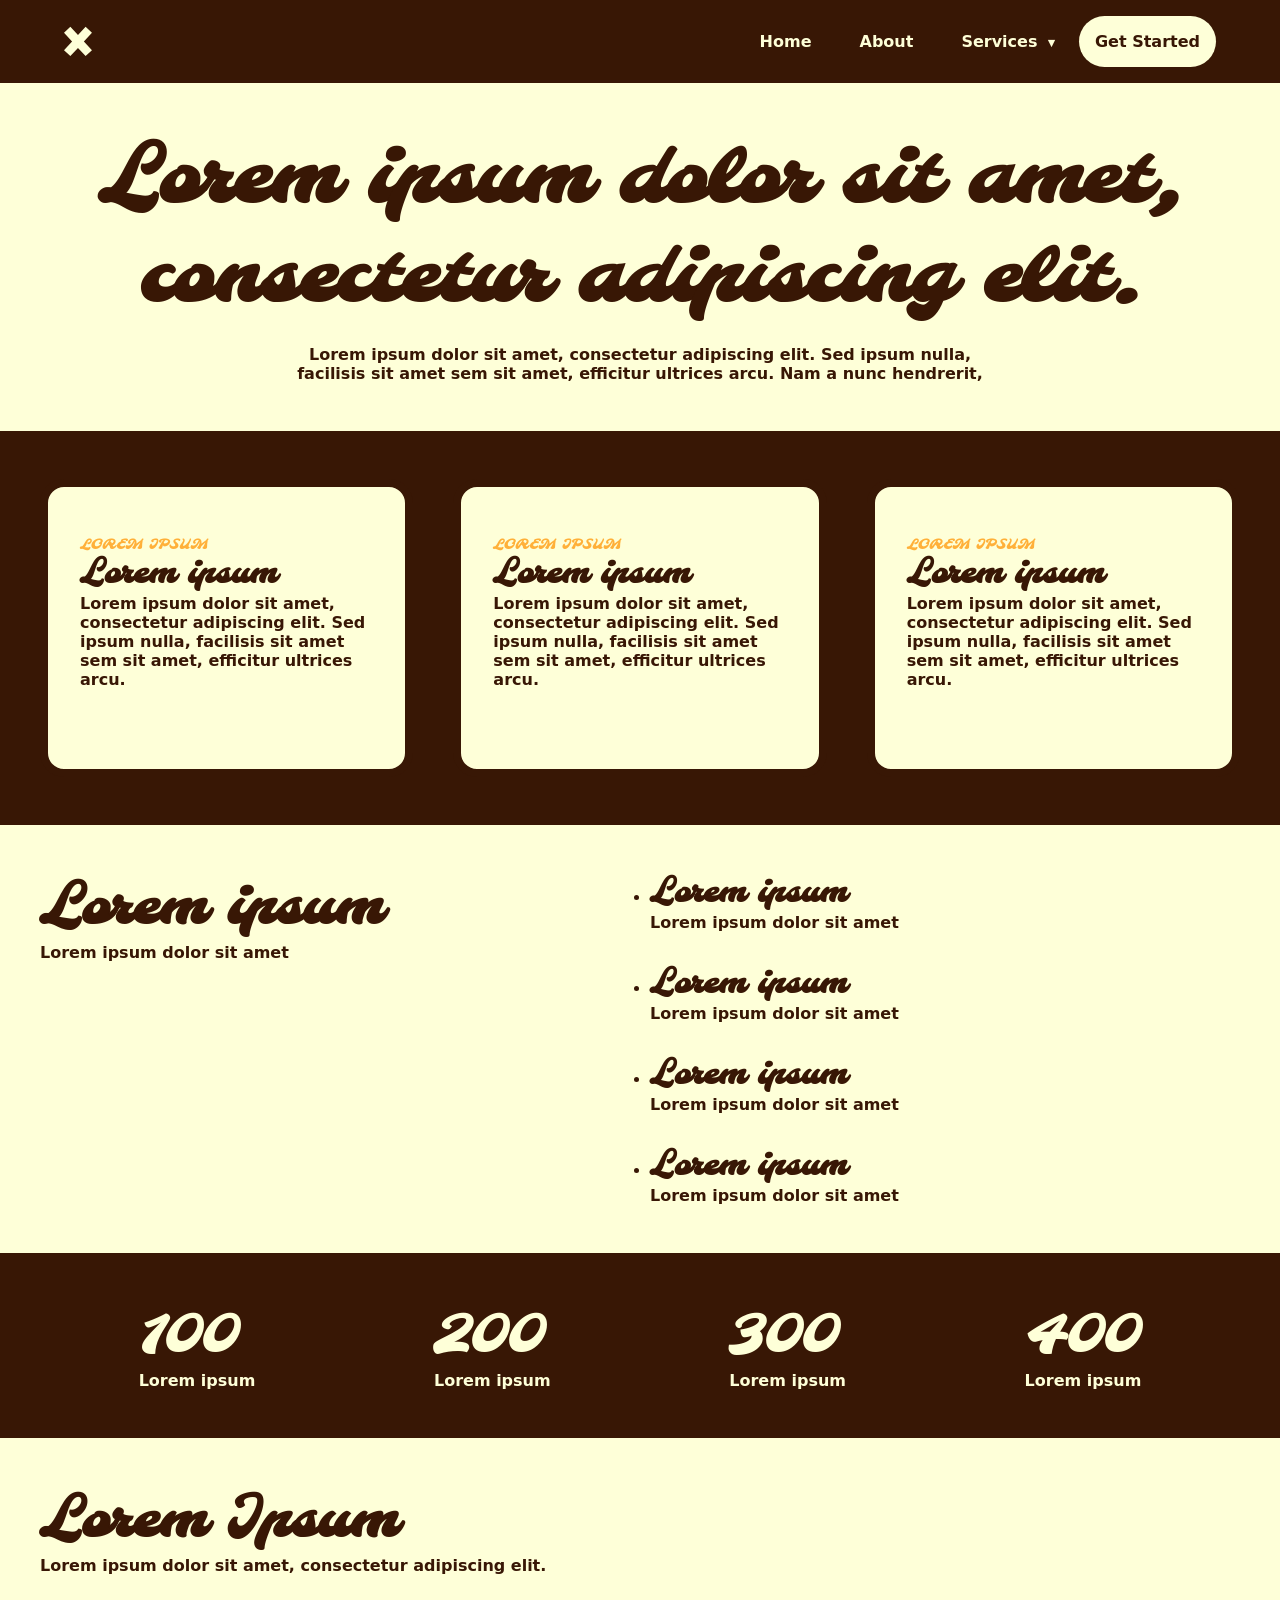
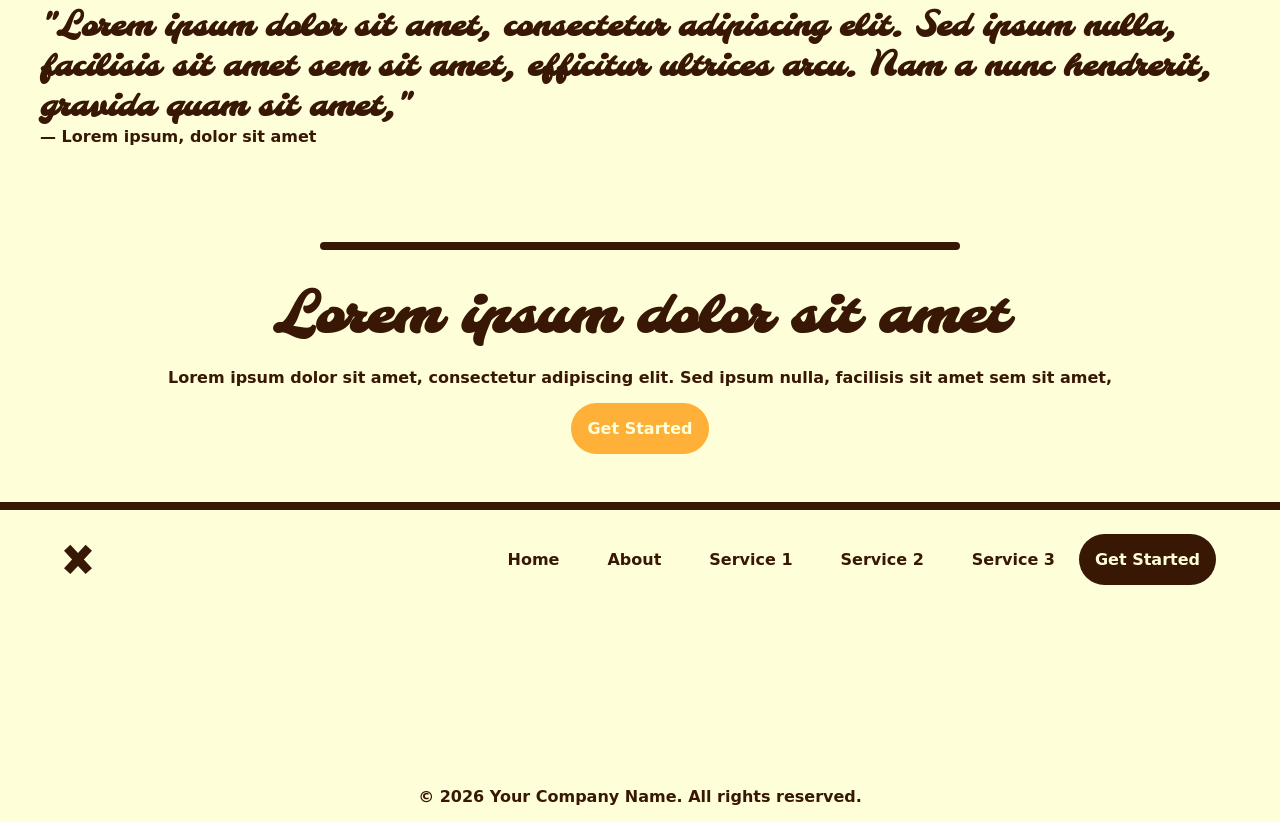
<file: service2.html>
<!doctype html>
<html>
  <head>
    <meta charset="utf-8" />
    <meta http-equiv="X-UA-Compatible" content="IE=edge" />
    <title>Our Services | Brand Template Page</title>
    <meta name="description" content="Explore our specialized services solutions designed to drive growth, streamline operations, and scale your business." />
    <meta name="viewport" content="width=device-width, initial-scale=1" />
    <link rel="stylesheet" href="./css/main.css" />
    <style>
      
    </style>
  </head>
  <body>
    <nav class="navbar">
      <div class="nav-content">
        <div class="logo">
          <a href="index.html">
            <svg width="28" height="auto" viewBox="0 0 537 561" fill="none" xmlns="http://www.w3.org/2000/svg">
              <path d="M536.332 112.685L381.198 280.495L536.328 448.302L414.434 560.986L268.166 402.765L121.898 560.986L0.00390625 448.302L155.133 280.495L0 112.685L121.894 0L268.166 158.226L414.438 0L536.332 112.685Z" fill="white"/>
            </svg>
          </a>
        </div>

        <ul class="nav-links">
          <li><a href="index.html">Home</a></li>
          <li><a href="about.html">About</a></li>
          <li class="dropdown desktop-only">
            <a href="#" class="drop-btn">Services <span class="arrow">&#9662;</span></a>
            <ul class="dropdown-content">
              <li><a href="service1.html">Service 1</a></li>
              <li><a href="service2.html">Service 2</a></li>
              <li><a href="service3.html">Service 3</a></li>
            </ul>
          </li>
          <li class="mobile-only"><a href="service1.html">Service 1</a></li>
          <li class="mobile-only"><a href="service2.html">Service 2</a></li>
          <li class="mobile-only"><a href="service3.html">Service 3</a></li>
          <a class="button-links light-button" href="contact.html">Get Started</a>
        </ul>
      </div>

      <div class="hamburger" id="hamburger">
        <span></span>
        <span></span>
        <span></span>
      </div>
    </nav>

    <section class="about-hero-center">
      <div class="container">
        <div class="center about-center">
          <h1>Lorem ipsum dolor sit amet, consectetur adipiscing elit.</h1>
          <p>Lorem ipsum dolor sit amet, consectetur adipiscing elit. Sed ipsum nulla, facilisis sit amet sem sit amet, efficitur ultrices arcu. Nam a nunc hendrerit,</p>
        </div>
      </div>
    </section>

    <section class="dark-section">
      <div class="container">
        <div class="services-tier-grid">
          
          <div class="service-card">
            <div class="service-card-meta">
              <span class="service-feature-tag">Lorem ipsum</span>
              <h3>Lorem ipsum</h3>
              <p>Lorem ipsum dolor sit amet, consectetur adipiscing elit. Sed ipsum nulla, facilisis sit amet sem sit amet, efficitur ultrices arcu.</p>
            </div>
            
          </div>

          <div class="service-card">
            <div class="service-card-meta">
              <span class="service-feature-tag">Lorem ipsum</span>
              <h3>Lorem ipsum</h3>
              <p>Lorem ipsum dolor sit amet, consectetur adipiscing elit. Sed ipsum nulla, facilisis sit amet sem sit amet, efficitur ultrices arcu.</p>
            </div>
            
          </div>

          <div class="service-card">
            <div class="service-card-meta">
              <span class="service-feature-tag">Lorem ipsum</span>
              <h3>Lorem ipsum</h3>
              <p>Lorem ipsum dolor sit amet, consectetur adipiscing elit. Sed ipsum nulla, facilisis sit amet sem sit amet, efficitur ultrices arcu.</p>
            </div>
            
          </div>

        </div>
      </div>
    </section>

    <section>
      
  <div class="container">
    <div class="two-grid">
      <div class="left-sticky">
        <h2>Lorem ipsum</h2>
        <p>Lorem ipsum dolor sit amet</p>
    </div>
    <div>
      <ul class="vertical-list">
          <li>
            <h3>Lorem ipsum</h3>
            <p>Lorem ipsum dolor sit amet</p>
          </li>
          <li>
            <h3>Lorem ipsum</h3>
            <p>Lorem ipsum dolor sit amet</p>
          </li>
          <li>
            <h3>Lorem ipsum</h3>
            <p>Lorem ipsum dolor sit amet</p>
          </li>
          <li>
            <h3>Lorem ipsum</h3>
            <p>Lorem ipsum dolor sit amet</p>
          </li>
      </ul>
    </div>
    </div>
  </div>
</section>

    <section class="dark-section">
      <div class="center-figures">
        <div class="vertical-figure">
          <h2>100</h2>
          <p>Lorem ipsum</p>
        </div>
        <div class="vertical-figure">
          <h2>200</h2>
          <p>Lorem ipsum</p>
        </div>
        <div class="vertical-figure">
          <h2>300</h2>
          <p>Lorem ipsum</p>
        </div>
        <div class="vertical-figure">
          <h2>400</h2>
          <p>Lorem ipsum</p>
        </div>
      </div>
    </section>

    <section>
      <div class="container">
        <div class="container-content-left">
          <h2>Lorem Ipsum</h2>
          <p>Lorem ipsum dolor sit amet, consectetur adipiscing elit. </p>
          <div class="testimony-div">
            <h3>"Lorem ipsum dolor sit amet, consectetur adipiscing elit. Sed ipsum nulla, facilisis sit amet sem sit amet, efficitur ultrices arcu. Nam a nunc hendrerit, gravida quam sit amet,"</h3>
            <p>— Lorem ipsum, dolor sit amet</p>
          </div>
        </div>
      </div>
    </section>

    <section>
      <hr class="rounded">
      <div class="center">
        <h2>Lorem ipsum dolor sit amet</h2>
        <p class="centerd-content">Lorem ipsum dolor sit amet, consectetur adipiscing elit. Sed ipsum nulla, facilisis sit amet sem sit amet, </p>
        <a class="button-links accent-button centerd-content" href="contact.html">Get Started</a>
      </div>
    </section>

    <footer class="light-footer">
      <div class="nav-content footer-content">
        <div class="logo">
          <a href="index.html">
            <svg width="28" height="auto" viewBox="0 0 537 561" fill="none" xmlns="http://www.w3.org/2000/svg">
              <path class="logo-path" d="M536.332 112.685L381.198 280.495L536.328 448.302L414.434 560.986L268.166 402.765L121.898 560.986L0.00390625 448.302L155.133 280.495L0 112.685L121.894 0L268.166 158.226L414.438 0L536.332 112.685Z" fill="white"/>
            </svg>
          </a>
        </div>
        <ul class="nav-links">
          <li><a href="index.html">Home</a></li>
          <li><a href="about.html">About</a></li>
          <li><a href="service1.html">Service 1</a></li>
          <li><a href="service2.html">Service 2</a></li>
          <li><a href="service3.html">Service 3</a></li>
          <a class="button-links dark-button" href="contact.html">Get Started</a>
        </ul>
      </div>
      <div class="container">
        <p class="copyright">&copy; 2026 Your Company Name. All rights reserved.</p>
      </div>
    </footer>

    <script src="./js/index.js" async defer></script>
  </body>
</html>
</file>
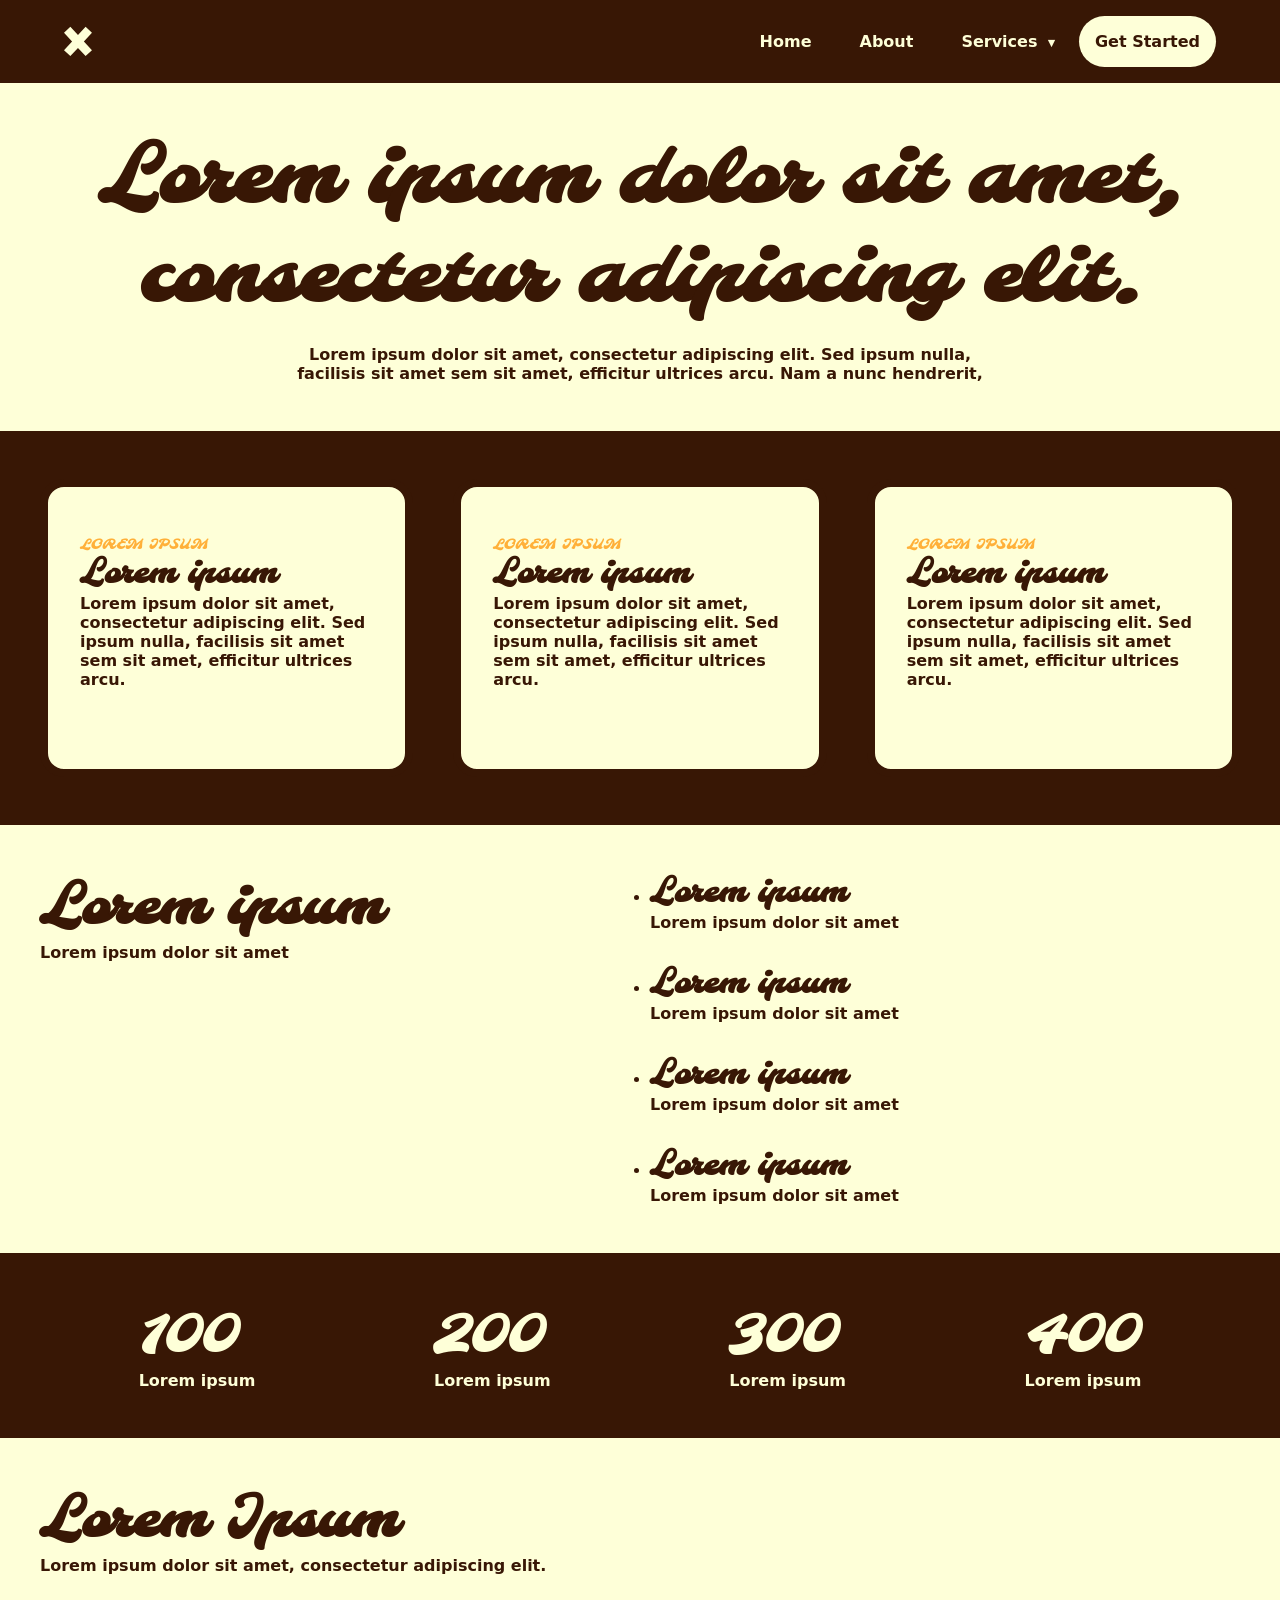
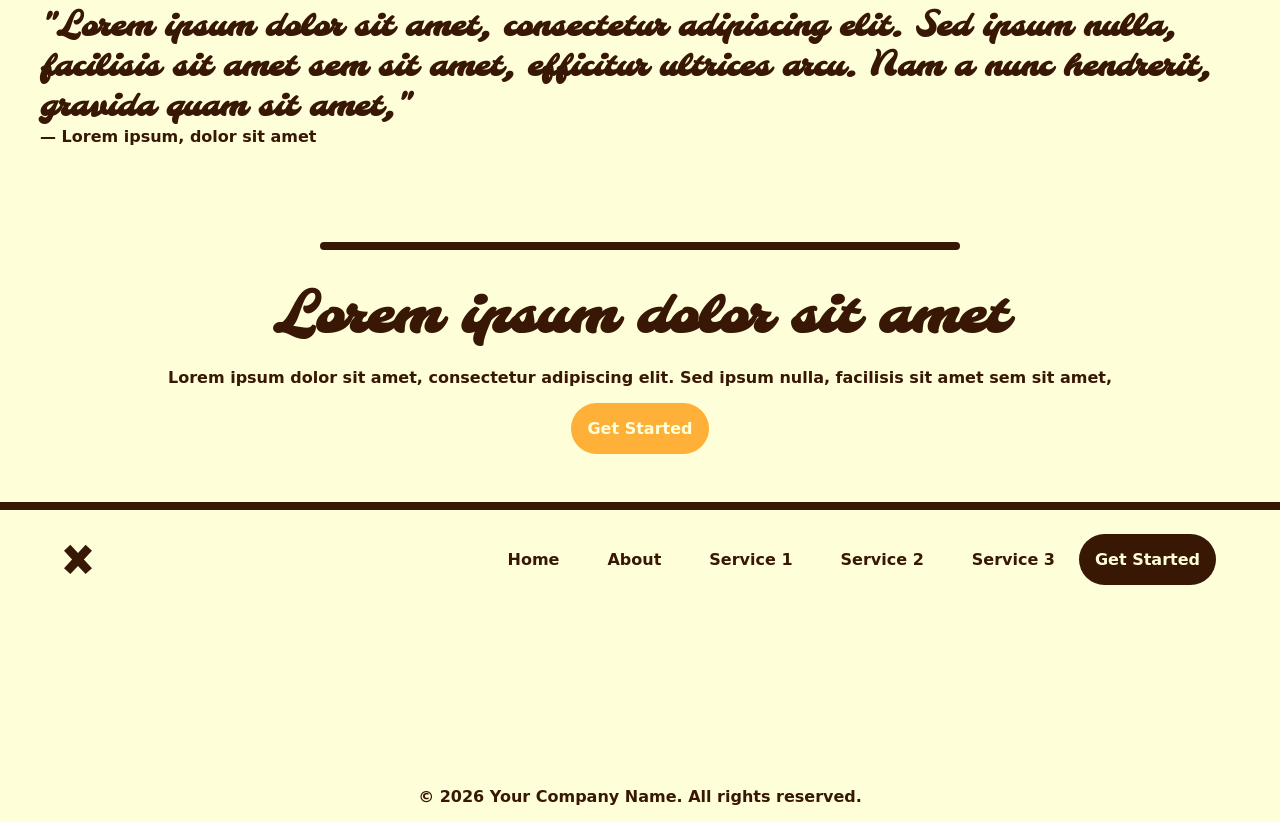
<file: service3.html>
<!doctype html>
<html>
  <head>
    <meta charset="utf-8" />
    <meta http-equiv="X-UA-Compatible" content="IE=edge" />
    <title>Our Services | Brand Template Page</title>
    <meta name="description" content="Explore our specialized services solutions designed to drive growth, streamline operations, and scale your business." />
    <meta name="viewport" content="width=device-width, initial-scale=1" />
    <link rel="stylesheet" href="./css/main.css" />
    <style>
      
    </style>
  </head>
  <body>
    <nav class="navbar">
      <div class="nav-content">
        <div class="logo">
          <a href="index.html">
            <svg width="28" height="auto" viewBox="0 0 537 561" fill="none" xmlns="http://www.w3.org/2000/svg">
              <path d="M536.332 112.685L381.198 280.495L536.328 448.302L414.434 560.986L268.166 402.765L121.898 560.986L0.00390625 448.302L155.133 280.495L0 112.685L121.894 0L268.166 158.226L414.438 0L536.332 112.685Z" fill="white"/>
            </svg>
          </a>
        </div>

        <ul class="nav-links">
          <li><a href="index.html">Home</a></li>
          <li><a href="about.html">About</a></li>
          <li class="dropdown desktop-only">
            <a href="#" class="drop-btn">Services <span class="arrow">&#9662;</span></a>
            <ul class="dropdown-content">
              
              <li><a href="service1.html">Service 1</a></li>
              <li><a href="service2.html">Service 2</a></li>
              <li><a href="service3.html">Service 3</a></li>
            </ul>
          </li>
          <li class="mobile-only"><a href="service1.html">Service 1</a></li>
          <li class="mobile-only"><a href="service2.html">Service 2</a></li>
          <li class="mobile-only"><a href="service3.html">Service 3</a></li>
          <a class="button-links light-button" href="contact.html">Get Started</a>
        </ul>
      </div>

      <div class="hamburger" id="hamburger">
        <span></span>
        <span></span>
        <span></span>
      </div>
    </nav>

    <section class="about-hero-center">
      <div class="container">
        <div class="center about-center">
          <h1>Lorem ipsum dolor sit amet, consectetur adipiscing elit.</h1>
          <p>Lorem ipsum dolor sit amet, consectetur adipiscing elit. Sed ipsum nulla, facilisis sit amet sem sit amet, efficitur ultrices arcu. Nam a nunc hendrerit,</p>
        </div>
      </div>
    </section>

    <section class="dark-section">
      <div class="container">
        <div class="services-tier-grid">
          
          <div class="service-card">
            <div class="service-card-meta">
              <span class="service-feature-tag">Lorem ipsum</span>
              <h3>Lorem ipsum</h3>
              <p>Lorem ipsum dolor sit amet, consectetur adipiscing elit. Sed ipsum nulla, facilisis sit amet sem sit amet, efficitur ultrices arcu.</p>
            </div>
            
          </div>

          <div class="service-card">
            <div class="service-card-meta">
              <span class="service-feature-tag">Lorem ipsum</span>
              <h3>Lorem ipsum</h3>
              <p>Lorem ipsum dolor sit amet, consectetur adipiscing elit. Sed ipsum nulla, facilisis sit amet sem sit amet, efficitur ultrices arcu.</p>
            </div>
            
          </div>

          <div class="service-card">
            <div class="service-card-meta">
              <span class="service-feature-tag">Lorem ipsum</span>
              <h3>Lorem ipsum</h3>
              <p>Lorem ipsum dolor sit amet, consectetur adipiscing elit. Sed ipsum nulla, facilisis sit amet sem sit amet, efficitur ultrices arcu.</p>
            </div>
            
          </div>

        </div>
      </div>
    </section>

    <section>
      
  <div class="container">
    <div class="two-grid">
      <div class="left-sticky">
        <h2>Lorem ipsum</h2>
        <p>Lorem ipsum dolor sit amet</p>
    </div>
    <div>
      <ul class="vertical-list">
          <li>
            <h3>Lorem ipsum</h3>
            <p>Lorem ipsum dolor sit amet</p>
          </li>
          <li>
            <h3>Lorem ipsum</h3>
            <p>Lorem ipsum dolor sit amet</p>
          </li>
          <li>
            <h3>Lorem ipsum</h3>
            <p>Lorem ipsum dolor sit amet</p>
          </li>
          <li>
            <h3>Lorem ipsum</h3>
            <p>Lorem ipsum dolor sit amet</p>
          </li>
      </ul>
    </div>
    </div>
  </div>
</section>

    <section class="dark-section">
      <div class="center-figures">
        <div class="vertical-figure">
          <h2>100</h2>
          <p>Lorem ipsum</p>
        </div>
        <div class="vertical-figure">
          <h2>200</h2>
          <p>Lorem ipsum</p>
        </div>
        <div class="vertical-figure">
          <h2>300</h2>
          <p>Lorem ipsum</p>
        </div>
        <div class="vertical-figure">
          <h2>400</h2>
          <p>Lorem ipsum</p>
        </div>
      </div>
    </section>

    <section>
      <div class="container">
        <div class="container-content-left">
          <h2>Lorem Ipsum</h2>
          <p>Lorem ipsum dolor sit amet, consectetur adipiscing elit. </p>
          <div class="testimony-div">
            <h3>"Lorem ipsum dolor sit amet, consectetur adipiscing elit. Sed ipsum nulla, facilisis sit amet sem sit amet, efficitur ultrices arcu. Nam a nunc hendrerit, gravida quam sit amet,"</h3>
            <p>— Lorem ipsum, dolor sit amet</p>
          </div>
        </div>
      </div>
    </section>

    <section>
      <hr class="rounded">
      <div class="center">
        <h2>Lorem ipsum dolor sit amet</h2>
        <p class="centerd-content">Lorem ipsum dolor sit amet, consectetur adipiscing elit. Sed ipsum nulla, facilisis sit amet sem sit amet, </p>
        <a class="button-links accent-button centerd-content" href="contact.html">Get Started</a>
      </div>
    </section>

    <footer class="light-footer">
      <div class="nav-content footer-content">
        <div class="logo">
          <a href="index.html">
            <svg width="28" height="auto" viewBox="0 0 537 561" fill="none" xmlns="http://www.w3.org/2000/svg">
              <path class="logo-path" d="M536.332 112.685L381.198 280.495L536.328 448.302L414.434 560.986L268.166 402.765L121.898 560.986L0.00390625 448.302L155.133 280.495L0 112.685L121.894 0L268.166 158.226L414.438 0L536.332 112.685Z" fill="white"/>
            </svg>
          </a>
        </div>
        <ul class="nav-links">
          <li><a href="index.html">Home</a></li>
          <li><a href="about.html">About</a></li>
          <li><a href="service1.html">Service 1</a></li>
          <li><a href="service2.html">Service 2</a></li>
          <li><a href="service3.html">Service 3</a></li>
          <a class="button-links dark-button" href="contact.html">Get Started</a>
        </ul>
      </div>
      <div class="container">
        <p class="copyright">&copy; 2026 Your Company Name. All rights reserved.</p>
      </div>
    </footer>

    <script src="./js/index.js" async defer></script>
  </body>
</html>
</file>
<file: css/main.css>
/* Styling + Brand Variables */


/* STYLE -------- Orange Black and white Sans Serif*/
/*
      :root {
          --main-color: #ff5733;
          --secondary-color: #005ebd;
          --neutral-dark: #000000;
          --neutral-mid: #555555;
          --neutral-light: #ffffff;
      }

        * {
        margin: 0;
        padding: 0;
        box-sizing: border-box;
        font-family: system-ui, -apple-system, sans-serif;
      }




    */

    /* STYLE -------- blue orange sans serif */
    /*
@import url('https://fonts.googleapis.com/css2?family=Bodoni+Moda:ital,opsz,wght@0,6..96,400..900;1,6..96,400..900&family=Cormorant+Garamond:ital,wght@0,300..700;1,300..700&display=swap');

      :root {
          --main-color: #dd5617;
          --secondary-color: #005ebd;
          --neutral-dark: #020a58;
          --neutral-mid: #315585;
          --neutral-light: #d8fdff;
      }

      * {
        margin: 0;
        padding: 0;
        box-sizing: border-box;
        /*font-family: serif; */
        /*
        font-family: "Cormorant Garamond", serif;
        font-weight: 900;
      }

      p, a {
        font-family: "Cormorant Garamond", serif;
        font-weight: 400;
        font-size: 1.5em;
      }

      */

      
        

        /* STYLE -------- Tan brown script */

        @import url('https://fonts.googleapis.com/css2?family=Alex+Brush&family=Molle:ital@1&display=swap');

      :root {
          --main-color: #ffb039;
          --secondary-color: #bd9100;
          --neutral-dark: #381705;
          --neutral-mid: #83360c;
          --neutral-light: #feffd8;
      }

      * {
        margin: 0;
        padding: 0;
        box-sizing: border-box;
        font-family: "Molle", cursive;
        /*font-family: "Alex Brush", cursive; */
        
      }

      p, a {
        font-family: system-ui, -apple-system, sans-serif;
        font-weight: 800;
      }

      label, input, textarea, button {
        font-family: system-ui, -apple-system, sans-serif;
        font-weight: 800;
      }




      

/*
@import url('https://fonts.googleapis.com/css2?family=Iceberg&family=Manufacturing+Consent&display=swap');

      :root {
          --main-color: #414141;
          --secondary-color: #000000;
          --neutral-dark: #000000;
          --neutral-mid: #7a7a7a;
          --neutral-light: #e0e0e0;
      }

      * {
        margin: 0;
        padding: 0;
        box-sizing: border-box;
        font-family: "Manufacturing Consent", system-ui;
          font-style: normal;

        
  /*font-family: "Iceberg", sans-serif; */
  /*
        font-weight: 400;
      }

      p, a {
        font-family: serif;
        font-weight: 400;
        font-size: 1em;
      }
      */

a.button-links {
  border-width: 0.1em;
  border-color: #000;
}
      
      h1 {
        font-size: clamp(2.5em, 8vw, 5em);
      }

      h2 {
        font-size: clamp(2em, 6vw, 3.5em);
      }

      h3 {
        font-size: clamp(1.5em, 4vw, 2em);
      }

      a {
        text-decoration: none;
        color: inherit;
      }

      ul.vertical-list {
        display: flex;
        flex-direction: column;
        gap: 2em;
      }

      body {
        background-color: var(--neutral-light);
        overflow-x: hidden;
      }

      

      section.dark-section {
        background-color: var(--neutral-dark);
        color: var(--neutral-light);

      }

      .dark-section {
        background-color: var(--neutral-dark);
        color: var(--neutral-light);

      }

      section {
        background-color: var(--neutral-light);
        color: var(--neutral-dark);
        padding: 2.5rem;
        padding-top: 3rem;
        padding-bottom: 3rem;
      }

      form.vertical-list {
        list-style: none;
        width: 100%;
      }
      form.vertical-list label {
        display: block;
        font-size: 1rem;
        line-height: 1.6;
        color: var(--neutral-mid); /* Matches body <p> text color */
        margin-bottom: 0.5rem;
      }
      form.vertical-list input, 
      form.vertical-list textarea {
        width: 100%;
        padding: 1rem;
        border: 2px solid var(--neutral-dark);
        border-radius: 8px;
        
        font-size: 1rem;
        color: var(--neutral-dark);
        background-color: var(--neutral-light);
        margin-bottom: 1.5rem;
        transition: border-color 0.3s ease;
      }
      form.vertical-list input:focus, 
      form.vertical-list textarea:focus {
        outline: none;
        border-color: var(--main-color); /* Subtle interactive color change */
      }
      form.vertical-list textarea {
        resize: vertical;
        min-height: 150px;
      }
      /* Clean button adjustments to native button tag so it mimics your <a> markup */
      form.vertical-list button.button-links {
        display: inline-block;
        width: auto;
        cursor: pointer;
        outline: none;
      }

      /* Border Div */
      hr.rounded {
        border: none;
        border-top: 8px solid var(--neutral-dark);
        border-radius: 5px;
        margin-bottom: 2rem;
        /*margin-top: 2em */
        max-width: 50vw;
        margin-left: auto;
        margin-right: auto;
      }

      .container {
        display: flex;
        justify-content: center;
      }

      .testimony-div {
        margin-top: 2rem;
      }
      
      .container-content-left {
        width: 100%;
        max-width: 1245px;
      }

      .center-figures {
        display: flex;
        justify-content: space-evenly;
        gap:5rem;
        max-width: 1245px;
        justify-self: center;
        overflow: none;
        flex-wrap: wrap;
      }

      .center {
        display: flex;
        justify-content: center;
        gap:1rem;
        max-width: 1245px;
        justify-self: center;
        flex-direction: column;
        align-items: center;
      }

      

      .left-sticky {
        position: sticky;
        align-self: start;
        top: 25rem;
        z-index: 1;
      }

      footer {
        padding: 1rem 5%;
        padding-top: 1.5rem;
        padding-bottom: 1rem;
        display: flex;
        justify-content: center;
        margin-bottom: -50px;
        flex-direction: column;
        align-items: center;
        height: 20rem;
        justify-content: space-between;
      }

      footer.light-footer {
        border-top: 8px solid var(--neutral-dark);
        background-color: var(--neutral-light);

        /* Text color in footer */
        color: var(--neutral-dark);
      }

      footer.dark-footer {
        background-color: var(--neutral-dark);

        /* Text color in footer */
        color: var(--neutral-light);
      }

      

      .navbar svg, .navbar svg path,
      footer svg, footer svg path {
        fill: currentColor !important;
      }

      /* Change SVG fill color on hover */
      .navbar .logo:hover svg, 
      .navbar .logo:hover svg path,
      footer .logo:hover svg, 
      footer .logo:hover svg path {
        fill: var(--main-color) !important;
        transition: 0.2s linear;
        cursor: pointer;
      }

      /* Navbar container */
      .navbar {
        position: sticky;
        top: 0;
        z-index: 10;
        display: flex;
        justify-content: center;
        align-items: center;
        background-color: var(--neutral-dark);
        padding: 1rem 5%;

        /* Text color in nav */
        color: var(--neutral-light);
      }

      .button-links {
        position: relative;
        text-decoration: none;
        padding: 1rem;
        border-radius: 50px;
        font-weight: bold;
        
        border: none;
      }

      .light-button {
        background-color: var(--neutral-light);
        color: var(--neutral-dark);
        transition: 0.5s;
      }

      .dark-button {
        background-color: var(--neutral-dark);
        color: var(--neutral-light);
        transition: 0.5s;
      }

      .accent-button {
        background-color: var(--main-color);
        color: var(--neutral-light);
        transition: 0.5s;
      }

      .light-button:hover, .dark-button:hover {
        background-color: var(--main-color);
        color: var(--neutral-light);
        transition: 0.5s;
      }

      .accent-button:hover {
        background-color: var(--neutral-dark);
        color: var(--neutral-light);
        transition: 0.5s;
      }

      .white-button-hover:hover {
        background-color: var(--neutral-light);
        color: var(--neutral-dark);
        transition: 0.5s;
      }

      .hero-banner {
        display: flex;
        justify-content: center;
      }

      .center {
        display: flex;
        justify-content: center;
      }
      .centerd-content {
        align-self: center;
        justify-self: center;
      }

      .hero-content {
       padding-top: 20px;
       display: flex;
       flex-direction: column;
       min-height: fit-content;
       gap: 1rem;
       align-items: flex-start;
       justify-content: center;
      }

      .two-grid, .three-grid {
        display: grid;
        max-width: 1245px;
        width: 100%;
        gap: 20px;
      }

      .cell {
        gap: 1rem;
        min-height: fit-content;
        display: flex;
        flex-direction: column;
        align-items: baseline;
      }

      .align-center {
        display: flex;
        justify-content: center;
      }

      .two-grid {
        grid-template-columns: repeat(2, 1fr);
      }

      .banner-grid {
        grid-template-columns: auto auto;
      }

      .three-grid {
        grid-template-columns: repeat(3, 1fr);
        column-gap: 5rem;
      }

      .logo {
        font-size: 1.5rem;
        font-weight: bold;
        align-items: center;
        justify-content: center;
        fill: inherit;
      }

      path.logo-path {
        fill: inherit;
      }

      /* Nav Links */
      .nav-content {
        width: 100%;
        max-width: 1245px;
        display: flex;
        justify-content: space-between;
      }

      .mobile-only {
      display: none !important;
      }
      .desktop-only {
        display: block;
      }

      .nav-links {
        display: flex;
        list-style: none;
      }

      .nav-links li a {
        color: inherit;
        text-decoration: none;
        padding: 1rem 1.5rem;
        display: block;
        transition: 0.5s;
      }

      .nav-links li a:hover {
         transition: 0.5s;
        color: var(--main-color);
      }

      /* Dropdown */
      .dropdown-content {
        display: none;
        position: absolute;
        border-radius: 20px;
        background-color: var(--neutral-dark);
        box-shadow: 0 8px 16px rgba(0,0,0,0.2);
        min-width: 160px;
        z-index: 100;
        list-style-type: none;
      }

      .dropdown:hover .dropdown-content {
        display: block;
      }

      .dropdown-content li a {
        padding: 12px 16px;
      }

      .arrow {
        font-size: 0.8rem;
        margin-left: 5px;
      }

      /* Hamburger Menu (Hidden on Desktop) */
      .hamburger {
        display: none;
        cursor: pointer;
      }

      .hamburger span {
        width: 25px;
        height: 3px;
        background-color: var(--neutral-light);
        margin: 5px 0;
        display: block;
        transition: all 0.3s ease;
      }

      /* Client Carousel */
      .carousel-container {
        overflow: hidden;
        padding: 20px 0;
        background: var(--neutral-light);
        position: relative;
        width: 100%;
        max-width: 1245px;
        justify-self: center;
      }

      /* Client carousel horizontal fade out overlays */
      .carousel-container::before,
      .carousel-container::after {
        background: linear-gradient(to right, var(--neutral-light) 0%, rgba(255,255,255,0) 100%);
        content: "";
        height: 100%;
        position: absolute;
        width: 150px;
        z-index: 2;
        top: 0;
      }

      .carousel-container::before {
        left: 0;
      }

      .carousel-container::after {
        right: 0;
        transform: rotateZ(180deg);
      }

      .carousel-track {
        display: flex;
        width: max-content;
        animation: scroll 30s linear infinite;
      }

      /* Pauses animation when user hovers */
      .carousel-track:hover {
        animation-play-state: paused;
      }

      .slide {
        width: 250px;
        flex-shrink: 0;
        display: flex;
        align-items: center;
        justify-content: center;
      }

      /* Placeholder logo styles */
      .placeholder-logo {
        width: 160px;
        height: 50px;
        background-color: var(--neutral-mid);
        border: 2px dashed var(--neutral-dark);
        border-radius: 8px;
        display: flex;
        align-items: center;
        justify-content: center;
        font-weight: 600;
        color: var(--neutral-light);
        font-size: 0.9rem;
        text-transform: uppercase;
        letter-spacing: 1px;
        transition: all 0.3s ease;
      }

      .placeholder-logo:hover {
        background-color: var(--neutral-light);
        border-color: var(--main-color);
        color: var(--main-color);
        cursor: pointer;
      }

      /* Logo animation loop
      Moving 33.333% translates past exactly 1 complete set of logos  */
      @keyframes scroll {
        0% {
          transform: translateX(0);
        }
        100% {
          transform: translateX(-33.3333%); 
        }
      }


      /* About Page Style Overrides*/

      /* Page-specific Hero (Dark, Centralized CTA) */
      .about-hero-center {
        padding-top: 3rem;
        padding-bottom: 3rem;
                text-align: center;
      }
      
      .about-hero-center p {
        max-width: 700px;
        margin-left: auto;
        margin-right: auto;
      }

      .about-testimony {
        margin-top: 1rem;
      }

      /* Inverting the Client Carousel for a dark background */
      .dark-carousel {
        background-color: var(--neutral-dark);
        color: var(--neutral-light);
        border-top: none; /* Removing the standard HR separator */
      }
      .dark-carousel h3 {
        color: var(--neutral-light);
        margin-top: 3rem;
      }
      .dark-carousel .placeholder-logo {
        background-color: #333;
        border-color: #555;
        color: #999;
      }
      .dark-carousel .carousel-container::before,
      .dark-carousel .carousel-container::after {
        background: linear-gradient(to right, #000 0%, rgba(0,0,0,0) 100%);
      }

      /* Geometric Graphic Overlay Section */
      .geometry-overlay-section {
        position: relative;
        overflow: hidden;
      }
      .geometry-graphic {
        position: absolute;
        top: 0;
        right: 0;
        width: 100%;
        height: 100%;
        background-image: 
          linear-gradient(135deg, rgba(255,87,51,0.9) 0%, rgba(255,87,51,0) 60%),
          linear-gradient(225deg, rgba(0,94,189,0.8) 0%, rgba(0,94,189,0) 60%),
          url('[data-uri]');
        z-index: 1;
      }
      .geometry-content {
        position: relative;
        z-index: 2;
        color: var(--neutral-light);
      }

      /* Asymmetric Team Leadership Layout */
      .team-grid-asymmetric {
        max-width: 1245px;
        display: grid;
        grid-template-columns: 1fr 1fr;
        gap: 4rem;
        align-items: center;
      }
      .team-grid-asymmetric .left-col {
        display: flex;
        flex-direction: column;
        gap: 4rem;
      }
      .team-grid-asymmetric .right-col {
        display: flex;
        flex-direction: column;
        gap: 4rem;
        margin-top: 4rem; /* offset column for visual dynamic */
      }
      .leader-card {
        background: var(--neutral-light);
        padding: 2.5rem;
        border-radius: 20px;
        box-shadow: 0 10px 30px rgba(0,0,0,0.1);
        border: 2px solid #eaeaea;
        transition: transform 0.3s ease, box-shadow 0.3s ease;
      }
      .leader-card:hover {
        transform: translateY(-10px);
        box-shadow: 0 15px 40px rgba(0,0,0,0.15);
        border-color: var(--main-color);
      }
      .leader-title {
        color: var(--main-color);
        font-weight: bold;
        margin-bottom: 0.5rem;
      }
      .leader-bio {
        color: var(--neutral-mid);
        line-height: 1.6;
      }


      /* Services Page Style Overrides */

      .services-hero-lead {
        font-size: 1.25rem;
        color: var(--neutral-mid);
        line-height: 1.6;
        max-width: 600px;
      }

      .services-tier-grid {
        max-width: 1245px;
        display: grid;
        grid-template-columns: repeat(3, 1fr);
        gap: 2.5rem;
        width: 100%;
      }

      .service-card {
        background: var(--neutral-light);
        padding: 3rem 2rem;
        border-radius: 24px;
        
        border: 8px solid var(--neutral-dark);
        display: flex;
        flex-direction: column;
        justify-content: space-between;
        align-items: flex-start;
        transition: transform 0.3s ease, box-shadow 0.3s ease;
        color: var(--neutral-dark);
       
      }

      .service-card:hover {
        transform: translateY(-8px);
        
        border-color: var(--main-color);
      }

      .service-card-meta {
        margin-bottom: 2rem;
      }

      
      .service-feature-tag {
        font-size: 0.85rem;
        text-transform: uppercase;
        font-weight: bold;
        letter-spacing: 1px;
        color: var(--main-color);
      }

      /* Responsive Style (Tablet and Mobile) */
@media (max-width: 1024px) {
  .mobile-only {
    display: block !important;
  }
  .desktop-only {
    display: none !important;
  }

  .mobile-services-title {
    color: var(--main-color);
    font-weight: bold;
    padding-top: 1rem;
    font-size: 0.9rem;
    text-transform: uppercase;
    letter-spacing: 0.05em;
  }

  .hamburger {
    display: block;
  }
  
  nav .nav-links {
    position: absolute;
    top: 100%; 
    left: -100%;
    background-color: var(--neutral-mid);
    width: 100%;
    height: calc(100vh - 100%);
    flex-direction: column;
    align-items: center;
    transition: 0.3s;
    overflow-y: auto;
  }

  nav .nav-links.active {
    left: 0;
  }

  .nav-links li {
    width: 100%;
    text-align: center;
  }

  .carousel-container::before,
  .carousel-container::after {
    width: 50px; 
  }

  .two-grid, .banner-grid, .three-grid {
    grid-template-columns: 1fr;
  }

  .hero-content {
    align-items: center;
    text-align: center;
  }

  .hero-content svg {
    max-width: 100%;
    height: auto;
  }

  .left-sticky {
    position: static;
  }

  footer {
    height: auto;
    gap: 2rem;
    padding: 2rem 1.5rem;
    margin-bottom: 0;
  }

  footer .nav-content {
    flex-direction: column;
    align-items: center;
    gap: 1.5rem;
    max-width: 100%; 
  }

  footer .nav-links {
    flex-direction: column;
    align-items: center;
    gap: 0.5rem;
  }
  
  footer .nav-links li a {
    padding: 0.5rem 1rem;
  }

  .team-grid-asymmetric {
        grid-template-columns: 1fr;
        gap: 4rem;
        align-items: center;
      }

}
</file>
